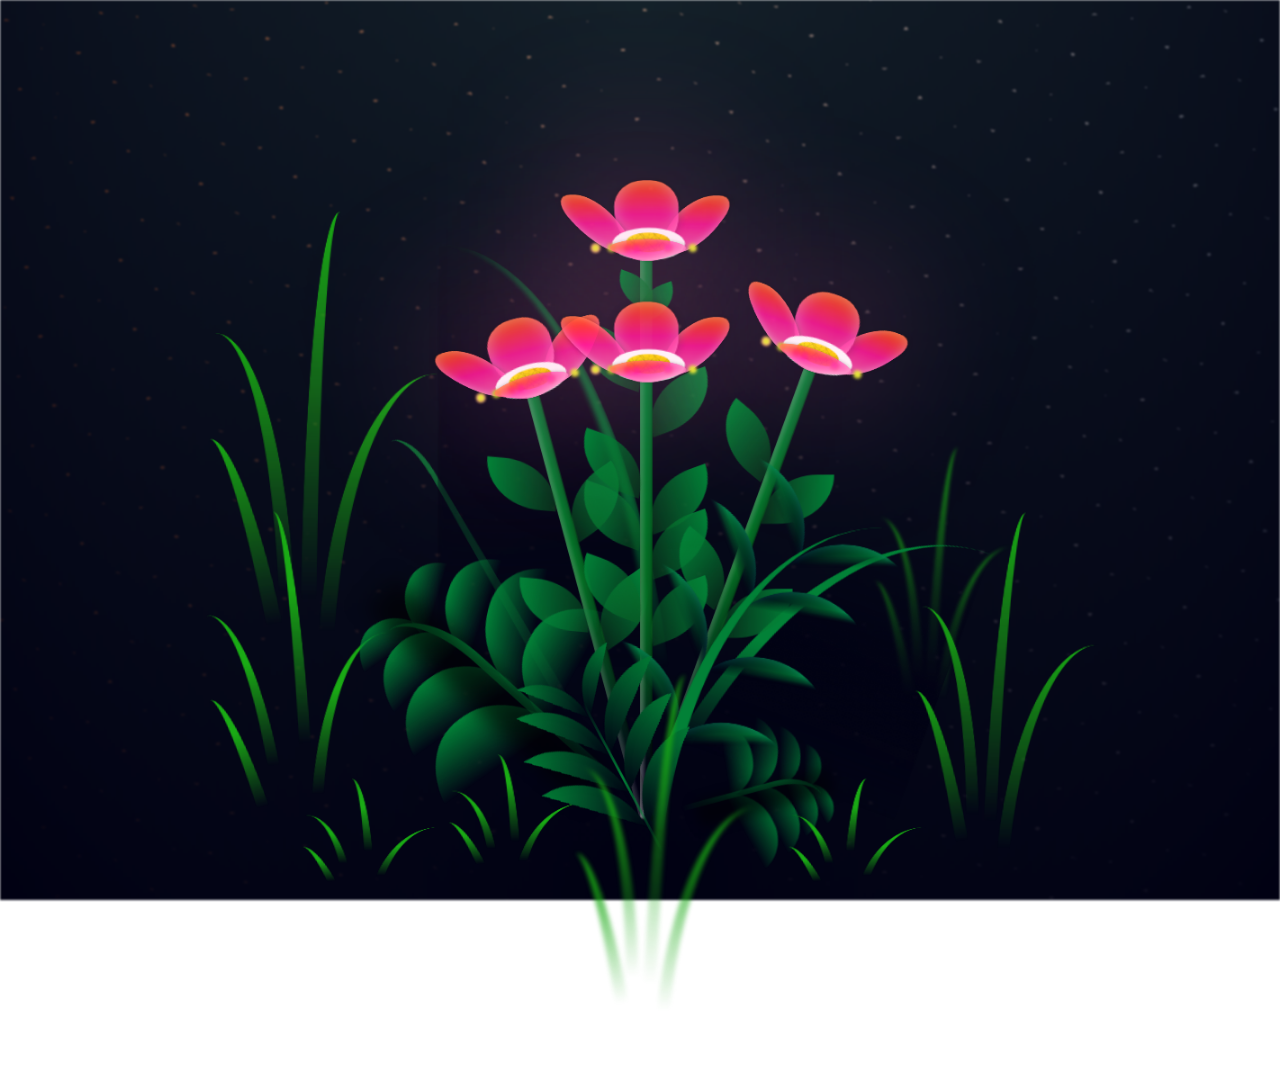
<file: index.html>
<!DOCTYPE html>
<html lang="en">
  <head>
    <meta charset="UTF-8" />
    <title>❤️ Web dành cho Phương Anh </title>
    <link rel="stylesheet" href="./followers.css" />
    <link rel="stylesheet" href="./car.css" />
  </head>
  <body>
    <!-- partial:index.partial.html -->
    <body class="container">
      <!-- -----------------hoa------------------------- -->
      <div class="night"></div>
      <div class="flowers">
        <div class="flower flower--1">
          <div class="flower__leafs flower__leafs--1">
            <div class="flower__leaf flower__leaf--1"></div>
            <div class="flower__leaf flower__leaf--2"></div>
            <div class="flower__leaf flower__leaf--3"></div>
            <div class="flower__leaf flower__leaf--4"></div>
            <div class="flower__white-circle"></div>

            <div class="flower__light flower__light--1"></div>
            <div class="flower__light flower__light--2"></div>
            <div class="flower__light flower__light--3"></div>
            <div class="flower__light flower__light--4"></div>
            <div class="flower__light flower__light--5"></div>
            <div class="flower__light flower__light--6"></div>
            <div class="flower__light flower__light--7"></div>
            <div class="flower__light flower__light--8"></div>
          </div>
          <div class="flower__line">
            <div class="flower__line__leaf flower__line__leaf--1"></div>
            <div class="flower__line__leaf flower__line__leaf--2"></div>
            <div class="flower__line__leaf flower__line__leaf--3"></div>
            <div class="flower__line__leaf flower__line__leaf--4"></div>
            <div class="flower__line__leaf flower__line__leaf--5"></div>
            <div class="flower__line__leaf flower__line__leaf--6"></div>
          </div>
        </div>

        <div class="flower flower--2">
          <div class="flower__leafs flower__leafs--2">
            <div class="flower__leaf flower__leaf--1"></div>
            <div class="flower__leaf flower__leaf--2"></div>
            <div class="flower__leaf flower__leaf--3"></div>
            <div class="flower__leaf flower__leaf--4"></div>
            <div class="flower__white-circle"></div>

            <div class="flower__light flower__light--1"></div>
            <div class="flower__light flower__light--2"></div>
            <div class="flower__light flower__light--3"></div>
            <div class="flower__light flower__light--4"></div>
            <div class="flower__light flower__light--5"></div>
            <div class="flower__light flower__light--6"></div>
            <div class="flower__light flower__light--7"></div>
            <div class="flower__light flower__light--8"></div>
          </div>
          <div class="flower__line">
            <div class="flower__line__leaf flower__line__leaf--1"></div>
            <div class="flower__line__leaf flower__line__leaf--2"></div>
            <div class="flower__line__leaf flower__line__leaf--3"></div>
            <div class="flower__line__leaf flower__line__leaf--4"></div>
          </div>
        </div>

        <div class="flower flower--3">
          <div class="flower__leafs flower__leafs--3">
            <div class="flower__leaf flower__leaf--1"></div>
            <div class="flower__leaf flower__leaf--2"></div>
            <div class="flower__leaf flower__leaf--3"></div>
            <div class="flower__leaf flower__leaf--4"></div>
            <div class="flower__white-circle"></div>

            <div class="flower__light flower__light--1"></div>
            <div class="flower__light flower__light--2"></div>
            <div class="flower__light flower__light--3"></div>
            <div class="flower__light flower__light--4"></div>
            <div class="flower__light flower__light--5"></div>
            <div class="flower__light flower__light--6"></div>
            <div class="flower__light flower__light--7"></div>
            <div class="flower__light flower__light--8"></div>
          </div>
          <div class="flower__line">
            <div class="flower__line__leaf flower__line__leaf--1"></div>
            <div class="flower__line__leaf flower__line__leaf--2"></div>
            <div class="flower__line__leaf flower__line__leaf--3"></div>
            <div class="flower__line__leaf flower__line__leaf--4"></div>
          </div>
        </div>
        <div class="flower flower--4">
          <div class="flower__leafs flower__leafs--3">
            <div class="flower__leaf flower__leaf--1"></div>
            <div class="flower__leaf flower__leaf--2"></div>
            <div class="flower__leaf flower__leaf--3"></div>
            <div class="flower__leaf flower__leaf--4"></div>
            <div class="flower__white-circle"></div>

            <div class="flower__light flower__light--1"></div>
            <div class="flower__light flower__light--2"></div>
            <div class="flower__light flower__light--3"></div>
            <div class="flower__light flower__light--4"></div>
            <div class="flower__light flower__light--5"></div>
            <div class="flower__light flower__light--6"></div>
            <div class="flower__light flower__light--7"></div>
            <div class="flower__light flower__light--8"></div>
          </div>
          <div class="flower__line">
            <div class="flower__line__leaf flower__line__leaf--1"></div>
            <div class="flower__line__leaf flower__line__leaf--2"></div>
            <div class="flower__line__leaf flower__line__leaf--3"></div>
            <div class="flower__line__leaf flower__line__leaf--4"></div>
          </div>
        </div>

        <div class="grow-ans" style="--d: 1.2s">
          <div class="flower__g-long">
            <div class="flower__g-long__top"></div>
            <div class="flower__g-long__bottom"></div>
          </div>
        </div>

        <div class="growing-grass">
          <div class="flower__grass flower__grass--1">
            <div class="flower__grass--top"></div>
            <div class="flower__grass--bottom"></div>
            <div class="flower__grass__leaf flower__grass__leaf--1"></div>
            <div class="flower__grass__leaf flower__grass__leaf--2"></div>
            <div class="flower__grass__leaf flower__grass__leaf--3"></div>
            <div class="flower__grass__leaf flower__grass__leaf--4"></div>
            <div class="flower__grass__leaf flower__grass__leaf--5"></div>
            <div class="flower__grass__leaf flower__grass__leaf--6"></div>
            <div class="flower__grass__leaf flower__grass__leaf--7"></div>
            <div class="flower__grass__leaf flower__grass__leaf--8"></div>
            <div class="flower__grass__overlay"></div>
          </div>
        </div>

        <div class="growing-grass">
          <div class="flower__grass flower__grass--2">
            <div class="flower__grass--top"></div>
            <div class="flower__grass--bottom"></div>
            <div class="flower__grass__leaf flower__grass__leaf--1"></div>
            <div class="flower__grass__leaf flower__grass__leaf--2"></div>
            <div class="flower__grass__leaf flower__grass__leaf--3"></div>
            <div class="flower__grass__leaf flower__grass__leaf--4"></div>
            <div class="flower__grass__leaf flower__grass__leaf--5"></div>
            <div class="flower__grass__leaf flower__grass__leaf--6"></div>
            <div class="flower__grass__leaf flower__grass__leaf--7"></div>
            <div class="flower__grass__leaf flower__grass__leaf--8"></div>
            <div class="flower__grass__overlay"></div>
          </div>
        </div>

        <div class="grow-ans" style="--d: 2.4s">
          <div class="flower__g-right flower__g-right--1">
            <div class="leaf"></div>
          </div>
        </div>

        <div class="grow-ans" style="--d: 2.8s">
          <div class="flower__g-right flower__g-right--2">
            <div class="leaf"></div>
          </div>
        </div>

        <div class="grow-ans" style="--d: 2.8s">
          <div class="flower__g-front">
            <div
              class="flower__g-front__leaf-wrapper flower__g-front__leaf-wrapper--1"
            >
              <div class="flower__g-front__leaf"></div>
            </div>
            <div
              class="flower__g-front__leaf-wrapper flower__g-front__leaf-wrapper--2"
            >
              <div class="flower__g-front__leaf"></div>
            </div>
            <div
              class="flower__g-front__leaf-wrapper flower__g-front__leaf-wrapper--3"
            >
              <div class="flower__g-front__leaf"></div>
            </div>
            <div
              class="flower__g-front__leaf-wrapper flower__g-front__leaf-wrapper--4"
            >
              <div class="flower__g-front__leaf"></div>
            </div>
            <div
              class="flower__g-front__leaf-wrapper flower__g-front__leaf-wrapper--5"
            >
              <div class="flower__g-front__leaf"></div>
            </div>
            <div
              class="flower__g-front__leaf-wrapper flower__g-front__leaf-wrapper--6"
            >
              <div class="flower__g-front__leaf"></div>
            </div>
            <div
              class="flower__g-front__leaf-wrapper flower__g-front__leaf-wrapper--7"
            >
              <div class="flower__g-front__leaf"></div>
            </div>
            <div
              class="flower__g-front__leaf-wrapper flower__g-front__leaf-wrapper--8"
            >
              <div class="flower__g-front__leaf"></div>
            </div>
            <div class="flower__g-front__line"></div>
          </div>
        </div>

        <div class="grow-ans" style="--d: 3.2s">
          <div class="flower__g-fr">
            <div class="leaf"></div>
            <div class="flower__g-fr__leaf flower__g-fr__leaf--1"></div>
            <div class="flower__g-fr__leaf flower__g-fr__leaf--2"></div>
            <div class="flower__g-fr__leaf flower__g-fr__leaf--3"></div>
            <div class="flower__g-fr__leaf flower__g-fr__leaf--4"></div>
            <div class="flower__g-fr__leaf flower__g-fr__leaf--5"></div>
            <div class="flower__g-fr__leaf flower__g-fr__leaf--6"></div>
            <div class="flower__g-fr__leaf flower__g-fr__leaf--7"></div>
            <div class="flower__g-fr__leaf flower__g-fr__leaf--8"></div>
          </div>
        </div>

        <div class="long-g long-g--0">
          <div class="grow-ans" style="--d: 3s">
            <div class="leaf leaf--0"></div>
          </div>
          <div class="grow-ans" style="--d: 2.2s">
            <div class="leaf leaf--1"></div>
          </div>
          <div class="grow-ans" style="--d: 3.4s">
            <div class="leaf leaf--2"></div>
          </div>
          <div class="grow-ans" style="--d: 3.6s">
            <div class="leaf leaf--3"></div>
          </div>
        </div>

        <div class="long-g long-g--1">
          <div class="grow-ans" style="--d: 3.6s">
            <div class="leaf leaf--0"></div>
          </div>
          <div class="grow-ans" style="--d: 3.8s">
            <div class="leaf leaf--1"></div>
          </div>
          <div class="grow-ans" style="--d: 4s">
            <div class="leaf leaf--2"></div>
          </div>
          <div class="grow-ans" style="--d: 4.2s">
            <div class="leaf leaf--3"></div>
          </div>
        </div>

        <div class="long-g long-g--2">
          <div class="grow-ans" style="--d: 4s">
            <div class="leaf leaf--0"></div>
          </div>
          <div class="grow-ans" style="--d: 4.2s">
            <div class="leaf leaf--1"></div>
          </div>
          <div class="grow-ans" style="--d: 4.4s">
            <div class="leaf leaf--2"></div>
          </div>
          <div class="grow-ans" style="--d: 4.6s">
            <div class="leaf leaf--3"></div>
          </div>
        </div>

        <div class="long-g long-g--3">
          <div class="grow-ans" style="--d: 4s">
            <div class="leaf leaf--0"></div>
          </div>
          <div class="grow-ans" style="--d: 4.2s">
            <div class="leaf leaf--1"></div>
          </div>
          <div class="grow-ans" style="--d: 3s">
            <div class="leaf leaf--2"></div>
          </div>
          <div class="grow-ans" style="--d: 3.6s">
            <div class="leaf leaf--3"></div>
          </div>
        </div>

        <div class="long-g long-g--4">
          <div class="grow-ans" style="--d: 4s">
            <div class="leaf leaf--0"></div>
          </div>
          <div class="grow-ans" style="--d: 4.2s">
            <div class="leaf leaf--1"></div>
          </div>
          <div class="grow-ans" style="--d: 3s">
            <div class="leaf leaf--2"></div>
          </div>
          <div class="grow-ans" style="--d: 3.6s">
            <div class="leaf leaf--3"></div>
          </div>
        </div>

        <div class="long-g long-g--5">
          <div class="grow-ans" style="--d: 4s">
            <div class="leaf leaf--0"></div>
          </div>
          <div class="grow-ans" style="--d: 4.2s">
            <div class="leaf leaf--1"></div>
          </div>
          <div class="grow-ans" style="--d: 3s">
            <div class="leaf leaf--2"></div>
          </div>
          <div class="grow-ans" style="--d: 3.6s">
            <div class="leaf leaf--3"></div>
          </div>
        </div>

        <div class="long-g long-g--6">
          <div class="grow-ans" style="--d: 4.2s">
            <div class="leaf leaf--0"></div>
          </div>
          <div class="grow-ans" style="--d: 4.4s">
            <div class="leaf leaf--1"></div>
          </div>
          <div class="grow-ans" style="--d: 4.6s">
            <div class="leaf leaf--2"></div>
          </div>
          <div class="grow-ans" style="--d: 4.8s">
            <div class="leaf leaf--3"></div>
          </div>
        </div>

        <div class="long-g long-g--7">
          <div class="grow-ans" style="--d: 3s">
            <div class="leaf leaf--0"></div>
          </div>
          <div class="grow-ans" style="--d: 3.2s">
            <div class="leaf leaf--1"></div>
          </div>
          <div class="grow-ans" style="--d: 3.5s">
            <div class="leaf leaf--2"></div>
          </div>
          <div class="grow-ans" style="--d: 3.6s">
            <div class="leaf leaf--3"></div>
          </div>
        </div>
      </div>
      <div class="bubbles">
        <div class="bubble">
          <svg class="heart" viewBox="0 0 32 32">
            <title>heart22</title>
            <path
              d="M23.6 2c-3.363 0-6.258 2.736-7.599 5.594-1.342-2.858-4.237-5.594-7.601-5.594-4.637 0-8.4 3.764-8.4 8.401 0 9.433 9.516 11.906 16.001 21.232 6.13-9.268 15.999-12.1 15.999-21.232 0-4.637-3.763-8.401-8.4-8.401z"
            ></path>
          </svg>
        </div>
        <div class="bubble">
          <svg class="heart" viewBox="0 0 32 32">
            <title>heart22</title>
            <path
              d="M23.6 2c-3.363 0-6.258 2.736-7.599 5.594-1.342-2.858-4.237-5.594-7.601-5.594-4.637 0-8.4 3.764-8.4 8.401 0 9.433 9.516 11.906 16.001 21.232 6.13-9.268 15.999-12.1 15.999-21.232 0-4.637-3.763-8.401-8.4-8.401z"
            ></path>
          </svg>
        </div>
        <div class="bubble">
          <svg class="heart" viewBox="0 0 32 32">
            <title>heart22</title>
            <path
              d="M23.6 2c-3.363 0-6.258 2.736-7.599 5.594-1.342-2.858-4.237-5.594-7.601-5.594-4.637 0-8.4 3.764-8.4 8.401 0 9.433 9.516 11.906 16.001 21.232 6.13-9.268 15.999-12.1 15.999-21.232 0-4.637-3.763-8.401-8.4-8.401z"
            ></path>
          </svg>
        </div>
        <div class="bubble">
          <svg class="heart" viewBox="0 0 32 32">
            <title>heart22</title>
            <path
              d="M23.6 2c-3.363 0-6.258 2.736-7.599 5.594-1.342-2.858-4.237-5.594-7.601-5.594-4.637 0-8.4 3.764-8.4 8.401 0 9.433 9.516 11.906 16.001 21.232 6.13-9.268 15.999-12.1 15.999-21.232 0-4.637-3.763-8.401-8.4-8.401z"
            ></path>
          </svg>
        </div>
        <div class="bubble">
          <svg class="heart" viewBox="0 0 32 32">
            <title>heart22</title>
            <path
              d="M23.6 2c-3.363 0-6.258 2.736-7.599 5.594-1.342-2.858-4.237-5.594-7.601-5.594-4.637 0-8.4 3.764-8.4 8.401 0 9.433 9.516 11.906 16.001 21.232 6.13-9.268 15.999-12.1 15.999-21.232 0-4.637-3.763-8.401-8.4-8.401z"
            ></path>
          </svg>
        </div>
        <div class="bubble">
          <svg class="heart" viewBox="0 0 32 32">
            <title>heart22</title>
            <path
              d="M23.6 2c-3.363 0-6.258 2.736-7.599 5.594-1.342-2.858-4.237-5.594-7.601-5.594-4.637 0-8.4 3.764-8.4 8.401 0 9.433 9.516 11.906 16.001 21.232 6.13-9.268 15.999-12.1 15.999-21.232 0-4.637-3.763-8.401-8.4-8.401z"
            ></path>
          </svg>
        </div>
        <div class="bubble">
          <svg class="heart" viewBox="0 0 32 32">
            <title>heart22</title>
            <path
              d="M23.6 2c-3.363 0-6.258 2.736-7.599 5.594-1.342-2.858-4.237-5.594-7.601-5.594-4.637 0-8.4 3.764-8.4 8.401 0 9.433 9.516 11.906 16.001 21.232 6.13-9.268 15.999-12.1 15.999-21.232 0-4.637-3.763-8.401-8.4-8.401z"
            ></path>
          </svg>
        </div>
        <div class="bubble">
          <svg class="heart" viewBox="0 0 32 32">
            <title>heart22</title>
            <path
              d="M23.6 2c-3.363 0-6.258 2.736-7.599 5.594-1.342-2.858-4.237-5.594-7.601-5.594-4.637 0-8.4 3.764-8.4 8.401 0 9.433 9.516 11.906 16.001 21.232 6.13-9.268 15.999-12.1 15.999-21.232 0-4.637-3.763-8.401-8.4-8.401z"
            ></path>
          </svg>
        </div>
        <div class="bubble">
          <svg class="heart" viewBox="0 0 32 32">
            <title>heart22</title>
            <path
              d="M23.6 2c-3.363 0-6.258 2.736-7.599 5.594-1.342-2.858-4.237-5.594-7.601-5.594-4.637 0-8.4 3.764-8.4 8.401 0 9.433 9.516 11.906 16.001 21.232 6.13-9.268 15.999-12.1 15.999-21.232 0-4.637-3.763-8.401-8.4-8.401z"
            ></path>
          </svg>
        </div>
        <div class="bubble">
          <svg class="heart" viewBox="0 0 32 32">
            <title>heart22</title>
            <path
              d="M23.6 2c-3.363 0-6.258 2.736-7.599 5.594-1.342-2.858-4.237-5.594-7.601-5.594-4.637 0-8.4 3.764-8.4 8.401 0 9.433 9.516 11.906 16.001 21.232 6.13-9.268 15.999-12.1 15.999-21.232 0-4.637-3.763-8.401-8.4-8.401z"
            ></path>
          </svg>
        </div>
        <div class="bubble">
          <svg class="heart" viewBox="0 0 32 32">
            <title>heart22</title>
            <path
              d="M23.6 2c-3.363 0-6.258 2.736-7.599 5.594-1.342-2.858-4.237-5.594-7.601-5.594-4.637 0-8.4 3.764-8.4 8.401 0 9.433 9.516 11.906 16.001 21.232 6.13-9.268 15.999-12.1 15.999-21.232 0-4.637-3.763-8.401-8.4-8.401z"
            ></path>
          </svg>
        </div>
        <div class="bubble">
          <svg class="heart" viewBox="0 0 32 32">
            <title>heart22</title>
            <path
              d="M23.6 2c-3.363 0-6.258 2.736-7.599 5.594-1.342-2.858-4.237-5.594-7.601-5.594-4.637 0-8.4 3.764-8.4 8.401 0 9.433 9.516 11.906 16.001 21.232 6.13-9.268 15.999-12.1 15.999-21.232 0-4.637-3.763-8.401-8.4-8.401z"
            ></path>
          </svg>
        </div>
        <div class="bubble">
          <svg class="heart" viewBox="0 0 32 32">
            <title>heart22</title>
            <path
              d="M23.6 2c-3.363 0-6.258 2.736-7.599 5.594-1.342-2.858-4.237-5.594-7.601-5.594-4.637 0-8.4 3.764-8.4 8.401 0 9.433 9.516 11.906 16.001 21.232 6.13-9.268 15.999-12.1 15.999-21.232 0-4.637-3.763-8.401-8.4-8.401z"
            ></path>
          </svg>
        </div>
        <div class="bubble">
          <svg class="heart" viewBox="0 0 32 32">
            <title>heart22</title>
            <path
              d="M23.6 2c-3.363 0-6.258 2.736-7.599 5.594-1.342-2.858-4.237-5.594-7.601-5.594-4.637 0-8.4 3.764-8.4 8.401 0 9.433 9.516 11.906 16.001 21.232 6.13-9.268 15.999-12.1 15.999-21.232 0-4.637-3.763-8.401-8.4-8.401z"
            ></path>
          </svg>
        </div>
        <div class="bubble">
          <svg class="heart" viewBox="0 0 32 32">
            <title>heart22</title>
            <path
              d="M23.6 2c-3.363 0-6.258 2.736-7.599 5.594-1.342-2.858-4.237-5.594-7.601-5.594-4.637 0-8.4 3.764-8.4 8.401 0 9.433 9.516 11.906 16.001 21.232 6.13-9.268 15.999-12.1 15.999-21.232 0-4.637-3.763-8.401-8.4-8.401z"
            ></path>
          </svg>
        </div>
        <div class="bubble">
          <svg class="heart" viewBox="0 0 32 32">
            <title>heart22</title>
            <path
              d="M23.6 2c-3.363 0-6.258 2.736-7.599 5.594-1.342-2.858-4.237-5.594-7.601-5.594-4.637 0-8.4 3.764-8.4 8.401 0 9.433 9.516 11.906 16.001 21.232 6.13-9.268 15.999-12.1 15.999-21.232 0-4.637-3.763-8.401-8.4-8.401z"
            ></path>
          </svg>
        </div>
        <div class="bubble">
          <svg class="heart" viewBox="0 0 32 32">
            <title>heart22</title>
            <path
              d="M23.6 2c-3.363 0-6.258 2.736-7.599 5.594-1.342-2.858-4.237-5.594-7.601-5.594-4.637 0-8.4 3.764-8.4 8.401 0 9.433 9.516 11.906 16.001 21.232 6.13-9.268 15.999-12.1 15.999-21.232 0-4.637-3.763-8.401-8.4-8.401z"
            ></path>
          </svg>
        </div>
        <div class="bubble">
          <svg class="heart" viewBox="0 0 32 32">
            <title>heart22</title>
            <path
              d="M23.6 2c-3.363 0-6.258 2.736-7.599 5.594-1.342-2.858-4.237-5.594-7.601-5.594-4.637 0-8.4 3.764-8.4 8.401 0 9.433 9.516 11.906 16.001 21.232 6.13-9.268 15.999-12.1 15.999-21.232 0-4.637-3.763-8.401-8.4-8.401z"
            ></path>
          </svg>
        </div>
        <div class="bubble">
          <svg class="heart" viewBox="0 0 32 32">
            <title>heart22</title>
            <path
              d="M23.6 2c-3.363 0-6.258 2.736-7.599 5.594-1.342-2.858-4.237-5.594-7.601-5.594-4.637 0-8.4 3.764-8.4 8.401 0 9.433 9.516 11.906 16.001 21.232 6.13-9.268 15.999-12.1 15.999-21.232 0-4.637-3.763-8.401-8.4-8.401z"
            ></path>
          </svg>
        </div>
        <div class="bubble">
          <svg class="heart" viewBox="0 0 32 32">
            <title>heart22</title>
            <path
              d="M23.6 2c-3.363 0-6.258 2.736-7.599 5.594-1.342-2.858-4.237-5.594-7.601-5.594-4.637 0-8.4 3.764-8.4 8.401 0 9.433 9.516 11.906 16.001 21.232 6.13-9.268 15.999-12.1 15.999-21.232 0-4.637-3.763-8.401-8.4-8.401z"
            ></path>
          </svg>
        </div>
      </div>
      <!-- --------------------- xe ---------------------------  -->
      <div id="car" class="wrapper hidden">
        <div class="loading">
          <div class="boxHeartImg">
            <div class="heartItem item1">
              <img src="./image/heart.png" alt="" />
            </div>
            <div class="heartItem item2">
              <img src="./image/heart.png" alt="" />
            </div>
            <div class="heartItem item3">
              <img src="./image/heart.png" alt="" />
            </div>
          </div>
          <div class="heartBox">
            <div class="heart"></div>
          </div>
          <div class="progress-bar">
            <div class="progress"></div>
            <div class="percent">100%</div>
          </div>
          <h2 class="textBox">
            <span class="textLoad">loading love</span>
            <span class="cricle1">.</span>
            <span class="cricle2">.</span>
            <span class="cricle3">.</span>
          </h2>
          <div class="buttonCLick">
            <img src="./image/cursor.png" alt="" />
            <div class="button">
              <p class="textBtn"></p>
            </div>
          </div>
        </div>
      </div>
    </body>
    <!-- js -->
    <script src="./app.js" defer></script>
  </body>
</html>
</file>
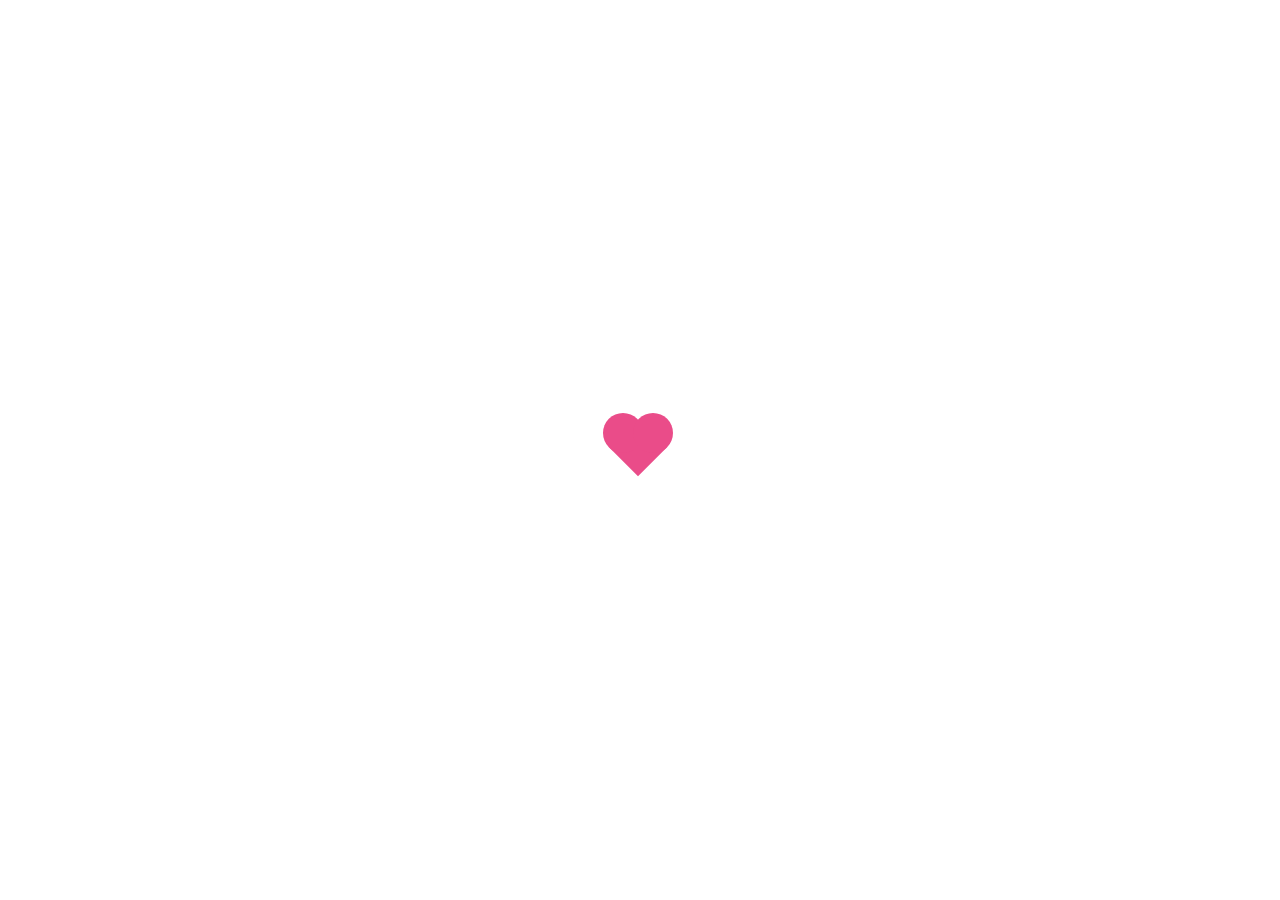
<file: love/love.html>
<!DOCTYPE html>
<html lang="en">
  <head>
    <meta charset="UTF-8" />
    <meta name="viewport" content="width=device-width, initial-scale=1.0" />
    <link rel="stylesheet" href="love.css" />
    <title>❤️ Web dành cho Phương Anh </title>
    <link
      rel="stylesheet"
      href="https://cdnjs.cloudflare.com/ajax/libs/font-awesome/6.4.2/css/all.min.css"
      integrity="sha512-z3gLpd7yknf1YoNbCzqRKc4qyor8gaKU1qmn+CShxbuBusANI9QpRohGBreCFkKxLhei6S9CQXFEbbKuqLg0DA=="
      crossorigin="anonymous"
      referrerpolicy="no-referrer"
    />
  </head>
  <body>
    <div class="wrapper">
      <!-- <img src="../thư love.png" alt=""> -->
      <div class="formInput">
        <div class="boxHands">
          <div class="handsCat">
            <img src="../image/handsCat.png" alt="" />
          </div>
          <h1>Welcome to my heart ❤️</h1>
        </div>
        <div class="boxSlider">
          <div class="listSlider">
            <div class="slider">
              <img src="../image/ny.jpeg" alt="" />
            </div>
            <!-- <div class="slider">
              <img src="../image/love2.png" alt="" />
            </div> -->
          </div>
          <div class="left">
            <i class="fa-solid fa-chevron-left"></i>
          </div>
          <div class="right">
            <i class="fa-solid fa-chevron-right"></i>
          </div>
        </div>
        <div class="boxHandsInput">
          <div class="handsCatImgInput">
            <img src="../image/handsCat.png" alt="" />
          </div>
          <input
            type="text"
            id="inputField"
            readonly
          />
        </div>
        <div class="buttonLove">
          <div class="cricleBtn"></div>
          <div class="button"></div>
        </div>
      </div>
      <div class="boxLine">
        <div class="boxCar">
          <img src="../image/car.gif" alt="" />
        </div>
        <div class="boxHeart">
          <div class="heart1"></div>
          <div class="heart2"></div>
          <div class="heart3"></div>
          <div class="heart4"></div>
          <div class="heart5"></div>
          <div class="heart6"></div>
        </div>
        <div class="ground-line">
          <div>
            <span class="line1"></span>
            <span class="line2"></span>
            <span class="line3"></span>
            <span class="line4"></span>
            <span class="line5"></span>
            <span class="line1"></span>
            <span class="line2"></span>
            <span class="line3"></span>
            <span class="line4"></span>
            <span class="line5"></span>
          </div>
        </div>
      </div>
    </div>
    <div class="loadingLove">
      <div class="rhombus">
        <div class="circle1"></div>
        <div class="circle2"></div>
      </div>
    </div>

    <div class="wrapperLetterForm">
      <div class="boxLetter">
        <i class="fa-solid fa-xmark"></i>
        <div class="formLetter">
          <div class="heartLetter">
            <div class="heartLetterItem"></div>
          </div>
          <div class="heartLetter">
            <div class="heartLetterItem"></div>
          </div>

          <div class="wrapperLetter">
            <div class="giftbox">
              <div class="img">
                <img src="../image/giftbox.png" alt="" />
              </div>
            </div>
            <div class="textLetter">
              <h2></h2>
              <p class="contentLetter"></p>
              <div class="heartAnimation">
                <img src="../image/heartAnimation.gif" alt="" />
              </div>
            </div>
            <div class="mewmew1">
              <img src="../image/mewmew.gif" alt="" />
            </div>
            <div class="mewmew2">
              <img src="../image/mewmew.gif" alt="" />
            </div>
          </div>
        </div>
        <div class="before"></div>
      </div>
    </div>
  </body>
  <script
    type="text/javascript"
    src="https://code.jquery.com/jquery-3.6.3.min.js"
  ></script>
  <script>
    $(window).on("load", function (event) {
      $("body").removeClass("preloading");
      $(".loadingLove").delay(1000).fadeOut("fast");

      function getHeart(e) {
        let ele = document.createElement("div");
        ele.className = "element";
        document.querySelector("body").prepend(ele);
        ele.style.left = e.clientX + "px";
        ele.style.top = e.clientY - 10 + "px";
        setTimeout(() => {
          let text = document.querySelectorAll(".element")[0],
            directionX = Math.random() < 0.5 ? -1 : 1,
            directionY = Math.random() < 0.5 ? -1 : 1;

          text.style.left =
            parseInt(text.style.left) -
            directionX * (Math.random() * 100) +
            "px";
          text.style.top =
            parseInt(text.style.top) -
            directionY * (Math.random() * 100) +
            "px";
          text.style.opacity = 0;
          text.style.transform = "scale(0.4)";
          text.innerHTML = "💗";
          text.style.zIndex = "100";

          setTimeout(() => {
            ele.remove();
          }, 1000);
        }, 10);
      }
      document.onmousemove = function (e) {
        getHeart(e);
      };
      document.onclick = function (e) {
        let ele = document.createElement("div");
        ele.className = "heartRain";
        document.querySelector("body").prepend(ele);
        ele.style.left = e.clientX - 10 + "px";
        ele.style.top = e.clientY - 10 + "px";
        ele.innerHTML = "💗";
        setTimeout(() => {
          ele.style.top = "calc(85% - 25px)";
        }, 100);
        setTimeout(() => {
          ele.style.opacity = 0;
        }, 3000);
        setTimeout(() => {
          ele.remove();
        }, 4000);
      };
      document.onmousedown = (e) => {
        getHeart(e);
      };

      const inputField = document.getElementById("inputField");
      const textToType = "Gửi Trần Nguyễn Phương Anh";
      const typingSpeed = 100; // milliseconds per character

      let charIndex = 0;
      function typeText() {
        if (charIndex < textToType.length) {
          inputField.value += textToType.charAt(charIndex);
          charIndex++;
          setTimeout(typeText, typingSpeed);
        }
        if (inputField.value.length == textToType.length) {
          setTimeout(() => {
            document.querySelector(".buttonLove").style.transform =
              "translateY(0%)";
            document.querySelector(".cricleBtn").style.transform = "scale(0.1)";
          }, 1000);
          setTimeout(() => {
            document.querySelector(".cricleBtn").style.transform = "scale(1)";
            document.querySelector(".cricleBtn").innerHTML = "💗";
          }, 2000);
          setTimeout(() => {
            document.querySelector(".buttonLove").style.width = "120px";
            document.querySelector(".button").style.transform =
              "translateX(25px)";
          }, 2500);
          setTimeout(() => {
            document.querySelector(".button").style.width = "calc(100% - 25px)";
            document.querySelector(".button").style.height = "10px";
          }, 3000);
          setTimeout(() => {
            document.querySelector(".button").style.height = "30px";
          }, 3500);
          setTimeout(() => {
            document.querySelector(".button").innerHTML = "Nhận thư";
          }, 4000);
        }
      }

      setTimeout(() => {
        typeText();
      }, 11500);
    });

    // .textLetter text h2
    let indexText = 0;
    let textLetter = document.querySelector(".textLetter h2");
    const textLetterH2 = "Gửi em!";
    let timoutTextLetter;

    function textCharLetter() {
      if (indexText < textLetterH2.length) {
        textLetter.textContent += textLetterH2[indexText];
        indexText++;
        setTimeout(indexText, 100);
      } else {
        clearInterval(timoutTextLetter);
        setTimeout(() => {
          funcTimeoutLetterContent();
        }, 500);
      }
    }
    function funcTimeoutLetter() {
      indexText = 0; // Reset indexText
      textLetter.textContent = ""; // Xóa nội dung hiện tại của textLetter
      clearInterval(timoutTextLetter);
      timoutTextLetter = setInterval(() => {
        textCharLetter();
      }, 200);
    }

    // chữ của thư bạn muốn gửi
    let indexTextContent = 0;
    let textLetterContent = document.querySelector(".contentLetter");
    const textLetterP =
      "Anh muốn em ở trong quá khứ, hiện tại và cả tương lai của anh. Anh sẽ đợi em cho đến khi cánh hoa cuối cùng này tàn phai. Em hãy là lí do để anh đến Hà Nội nha.Gửi Phương Anh";
    let timoutTextLetterContent;
    function textCharLetterContent() {
      if (indexTextContent < textLetterP.length) {
        textLetterContent.textContent += textLetterP[indexTextContent];
        indexTextContent++;
        setTimeout(indexTextContent, 100);
      } else {
        clearInterval(timoutTextLetterContent);
      }
    }
    function funcTimeoutLetterContent() {
      indexTextContent = 0; // Reset indexTextContent
      textLetterContent.textContent = ""; // Xóa nội dung hiện tại của textLetter
      clearInterval(timoutTextLetterContent);
      timoutTextLetterContent = setInterval(() => {
        textCharLetterContent();
      }, 100);
    }
    //end
    document
      .querySelector(".boxSlider .right")
      .addEventListener("click", function () {
        var slider = document.querySelectorAll(".slider");
        document.querySelector(".listSlider").appendChild(slider[0]);
      });
    document
      .querySelector(".boxSlider .left")
      .addEventListener("click", function () {
        var slider = document.querySelectorAll(".slider");
        document
          .querySelector(".listSlider")
          .prepend(slider[slider.length - 1]);
      });

    document
      .querySelector(".buttonLove")
      .addEventListener("click", function () {
        let timeout = setInterval(() => {
          var letters = document.createElement("div");
          letters.className = "letters";
          letters.innerHTML = '<img src="../image/letters.png" alt="">';
          document.querySelector("body").prepend(letters);
          let left = Math.floor(Math.random() * 100);
          let rotate = Math.floor(Math.random() * 360);
          letters.style.left = left + "%";
          letters.style.top = "-10%";
          letters.style.transform = `rotate(${rotate}deg)`;
          setTimeout(() => {
            letters.style.top = "100%";
          }, 1000);
          setTimeout(() => {
            letters.remove();
          }, 11000);
          document.querySelectorAll(".letters").forEach((item) => {
            item.addEventListener("click", function () {
              clearInterval(timeout);
              $(".wrapperLetterForm").fadeIn();
              funcTimeoutLetter();
            });
          });
        }, 500);
      });

    document.querySelector(".fa-xmark").addEventListener("click", function () {
      indexTextContent = 0; // Reset indexTextContent
      textLetterContent.textContent = ""; // Xóa nội dung hiện tại của textLetter
      clearInterval(timoutTextLetterContent);
      $(".wrapperLetterForm").fadeOut();
    });
  </script>
</html>
</file>
<file: followers.css>
*,
*::after,
*::before {
  padding: 0;
  margin: 0;
  box-sizing: border-box;
}

:root {
  --dark-color: #010113;
}

body {
  display: flex;
  align-items: flex-end;
  justify-content: center;
  min-height: 100vh;
  overflow: hidden;
  perspective: 1000px;
}

.night {
  position: fixed;
  left: 50%;
  top: 0;
  transform: translateX(-50%);
  width: 100%;
  height: 100%;
  filter: blur(0.1vmin);
  background-image: radial-gradient(
      ellipse at top,
      transparent 0%,
      var(--dark-color)
    ),
    radial-gradient(
      ellipse at bottom,
      var(--dark-color),
      rgba(145, 233, 255, 0.2)
    ),
    repeating-linear-gradient(
      220deg,
      rgb(0, 0, 0) 0px,
      rgb(0, 0, 0) 19px,
      transparent 19px,
      transparent 22px
    ),
    repeating-linear-gradient(
      189deg,
      rgb(0, 0, 0) 0px,
      rgb(0, 0, 0) 19px,
      transparent 19px,
      transparent 22px
    ),
    repeating-linear-gradient(
      148deg,
      rgb(0, 0, 0) 0px,
      rgb(0, 0, 0) 19px,
      transparent 19px,
      transparent 22px
    ),
    linear-gradient(90deg, rgb(255, 94, 0), rgb(240, 240, 240));
}

.flowers {
  position: relative;
  transform: scale(0.9);
}

.flower {
  position: absolute;
  bottom: 10vmin;
  transform-origin: bottom center;
  z-index: 10;
  --fl-speed: 0.8s;
}
.flower--1 {
  -webkit-animation: moving-flower-1 4s linear infinite;
  animation: moving-flower-1 4s linear infinite;
}
.flower--1 .flower__line {
  height: 70vmin;
  -webkit-animation-delay: 0.3s;
  animation-delay: 0.3s;
}
.flower--1 .flower__line__leaf--1 {
  -webkit-animation: blooming-leaf-right var(--fl-speed) 1.6s backwards;
  animation: blooming-leaf-right var(--fl-speed) 1.6s backwards;
}
.flower--1 .flower__line__leaf--2 {
  -webkit-animation: blooming-leaf-right var(--fl-speed) 1.4s backwards;
  animation: blooming-leaf-right var(--fl-speed) 1.4s backwards;
}
.flower--1 .flower__line__leaf--3 {
  -webkit-animation: blooming-leaf-left var(--fl-speed) 1.2s backwards;
  animation: blooming-leaf-left var(--fl-speed) 1.2s backwards;
}
.flower--1 .flower__line__leaf--4 {
  -webkit-animation: blooming-leaf-left var(--fl-speed) 1s backwards;
  animation: blooming-leaf-left var(--fl-speed) 1s backwards;
}
.flower--1 .flower__line__leaf--5 {
  -webkit-animation: blooming-leaf-right var(--fl-speed) 1.8s backwards;
  animation: blooming-leaf-right var(--fl-speed) 1.8s backwards;
}
.flower--1 .flower__line__leaf--6 {
  -webkit-animation: blooming-leaf-left var(--fl-speed) 2s backwards;
  animation: blooming-leaf-left var(--fl-speed) 2s backwards;
}
.flower--2 {
  left: 50%;
  transform: rotate(20deg);
  -webkit-animation: moving-flower-2 4s linear infinite;
  animation: moving-flower-2 4s linear infinite;
}
.flower--2 .flower__line {
  height: 60vmin;
  -webkit-animation-delay: 0.6s;
  animation-delay: 0.6s;
}
.flower--2 .flower__line__leaf--1 {
  -webkit-animation: blooming-leaf-right var(--fl-speed) 1.9s backwards;
  animation: blooming-leaf-right var(--fl-speed) 1.9s backwards;
}
.flower--2 .flower__line__leaf--2 {
  -webkit-animation: blooming-leaf-right var(--fl-speed) 1.7s backwards;
  animation: blooming-leaf-right var(--fl-speed) 1.7s backwards;
}
.flower--2 .flower__line__leaf--3 {
  -webkit-animation: blooming-leaf-left var(--fl-speed) 1.5s backwards;
  animation: blooming-leaf-left var(--fl-speed) 1.5s backwards;
}
.flower--2 .flower__line__leaf--4 {
  -webkit-animation: blooming-leaf-left var(--fl-speed) 1.3s backwards;
  animation: blooming-leaf-left var(--fl-speed) 1.3s backwards;
}
.flower--3 {
  left: 50%;
  transform: rotate(-15deg);
  -webkit-animation: moving-flower-3 4s linear infinite;
  animation: moving-flower-3 4s linear infinite;
}
.flower--3 .flower__line {
  -webkit-animation-delay: 0.9s;
  animation-delay: 0.9s;
}
.flower--3 .flower__line__leaf--1 {
  -webkit-animation: blooming-leaf-right var(--fl-speed) 2.5s backwards;
  animation: blooming-leaf-right var(--fl-speed) 2.5s backwards;
}
.flower--3 .flower__line__leaf--2 {
  -webkit-animation: blooming-leaf-right var(--fl-speed) 2.3s backwards;
  animation: blooming-leaf-right var(--fl-speed) 2.3s backwards;
}
.flower--3 .flower__line__leaf--3 {
  -webkit-animation: blooming-leaf-left var(--fl-speed) 2.1s backwards;
  animation: blooming-leaf-left var(--fl-speed) 2.1s backwards;
}
.flower--3 .flower__line__leaf--4 {
  -webkit-animation: blooming-leaf-left var(--fl-speed) 1.9s backwards;
  animation: blooming-leaf-left var(--fl-speed) 1.9s backwards;
}
.flower__leafs {
  position: relative;
  -webkit-animation: blooming-flower 2s backwards;
  animation: blooming-flower 2s backwards;
}
.flower__leafs--1 {
  -webkit-animation-delay: 1.1s;
  animation-delay: 1.1s;
}
.flower__leafs--2 {
  -webkit-animation-delay: 1.4s;
  animation-delay: 1.4s;
}
.flower__leafs--3 {
  -webkit-animation-delay: 1.7s;
  animation-delay: 1.7s;
}
.flower__leafs::after {
  content: "";
  position: absolute;
  left: 0;
  top: 0;
  transform: translate(-50%, -100%);
  width: 8vmin;
  height: 8vmin;
  background-color: #ff69b4;
  filter: blur(10vmin);
}
.flower__leaf {
  position: absolute;
  bottom: 0;
  left: 50%;
  width: 8vmin;
  height: 11vmin;
  border-radius: 51% 49% 47% 53%/44% 45% 55% 69%;
  background-color: #ff69b4; /* Màu hồng nhạt hơn */
  background-image: linear-gradient(
    to top,
    #ff69b4,
    #ff1493,
    #ff4500
  ); /* Gradient từ hồng nhạt đến cam đậm */
  transform-origin: bottom center;
  opacity: 0.9;
  box-shadow: inset 0 0 2vmin rgba(255, 255, 255, 0.5),
    0 0 1vmin rgba(0, 0, 0, 0.3); /* Thêm shadow bên ngoài để tạo chiều sâu */
  transition: background-color 0.3s ease, background-image 0.3s ease; /* Thêm hiệu ứng chuyển đổi mượt mà */
}

.flower__leaf:hover {
  background-image: linear-gradient(
    to top,
    #ff4500,
    #ff1493,
    #ff69b4
  ); /* Đổi hướng gradient khi hover */
  box-shadow: inset 0 0 2vmin rgba(255, 255, 255, 0.7),
    0 0 2vmin rgba(0, 0, 0, 0.5); /* Tăng độ sáng của shadow khi hover */
}
.flower__leaf--1 {
  transform: translate(-10%, 1%) rotateY(40deg) rotateX(-50deg);
}
.flower__leaf--2 {
  transform: translate(-50%, -4%) rotateX(40deg);
}
.flower__leaf--3 {
  transform: translate(-90%, 0%) rotateY(45deg) rotateX(50deg);
}
.flower__leaf--4 {
  width: 8vmin;
  height: 8vmin;
  transform-origin: bottom left;
  border-radius: 4vmin 10vmin 4vmin 4vmin;
  transform: translate(0%, 18%) rotateX(70deg) rotate(-43deg);
  background-image: linear-gradient(to top, #ff69b4, #ff1493, #ff4500);
  z-index: 1;
  opacity: 0.8;
}
.flower__white-circle {
  position: absolute;
  left: -3.5vmin;
  top: -3vmin;
  width: 9vmin;
  height: 4vmin;
  border-radius: 50%;
  background-color: #fff;
}
.flower__white-circle::after {
  content: "";
  position: absolute;
  left: 50%;
  top: 45%;
  transform: translate(-50%, -50%);
  width: 60%;
  height: 60%;
  border-radius: inherit;
  background-image: repeating-linear-gradient(
      135deg,
      rgba(0, 0, 0, 0.03) 0px,
      rgba(0, 0, 0, 0.03) 1px,
      transparent 1px,
      transparent 12px
    ),
    repeating-linear-gradient(
      45deg,
      rgba(0, 0, 0, 0.03) 0px,
      rgba(0, 0, 0, 0.03) 1px,
      transparent 1px,
      transparent 12px
    ),
    repeating-linear-gradient(
      67.5deg,
      rgba(0, 0, 0, 0.03) 0px,
      rgba(0, 0, 0, 0.03) 1px,
      transparent 1px,
      transparent 12px
    ),
    repeating-linear-gradient(
      135deg,
      rgba(0, 0, 0, 0.03) 0px,
      rgba(0, 0, 0, 0.03) 1px,
      transparent 1px,
      transparent 12px
    ),
    repeating-linear-gradient(
      45deg,
      rgba(0, 0, 0, 0.03) 0px,
      rgba(0, 0, 0, 0.03) 1px,
      transparent 1px,
      transparent 12px
    ),
    repeating-linear-gradient(
      112.5deg,
      rgba(0, 0, 0, 0.03) 0px,
      rgba(0, 0, 0, 0.03) 1px,
      transparent 1px,
      transparent 12px
    ),
    repeating-linear-gradient(
      112.5deg,
      rgba(0, 0, 0, 0.03) 0px,
      rgba(0, 0, 0, 0.03) 1px,
      transparent 1px,
      transparent 12px
    ),
    repeating-linear-gradient(
      45deg,
      rgba(0, 0, 0, 0.03) 0px,
      rgba(0, 0, 0, 0.03) 1px,
      transparent 1px,
      transparent 12px
    ),
    repeating-linear-gradient(
      22.5deg,
      rgba(0, 0, 0, 0.03) 0px,
      rgba(0, 0, 0, 0.03) 1px,
      transparent 1px,
      transparent 12px
    ),
    repeating-linear-gradient(
      45deg,
      rgba(0, 0, 0, 0.03) 0px,
      rgba(0, 0, 0, 0.03) 1px,
      transparent 1px,
      transparent 12px
    ),
    repeating-linear-gradient(
      22.5deg,
      rgba(0, 0, 0, 0.03) 0px,
      rgba(0, 0, 0, 0.03) 1px,
      transparent 1px,
      transparent 12px
    ),
    repeating-linear-gradient(
      135deg,
      rgba(0, 0, 0, 0.03) 0px,
      rgba(0, 0, 0, 0.03) 1px,
      transparent 1px,
      transparent 12px
    ),
    repeating-linear-gradient(
      157.5deg,
      rgba(0, 0, 0, 0.03) 0px,
      rgba(0, 0, 0, 0.03) 1px,
      transparent 1px,
      transparent 12px
    ),
    repeating-linear-gradient(
      67.5deg,
      rgba(0, 0, 0, 0.03) 0px,
      rgba(0, 0, 0, 0.03) 1px,
      transparent 1px,
      transparent 12px
    ),
    repeating-linear-gradient(
      67.5deg,
      rgba(0, 0, 0, 0.03) 0px,
      rgba(0, 0, 0, 0.03) 1px,
      transparent 1px,
      transparent 12px
    ),
    linear-gradient(90deg, rgb(255, 235, 18), rgb(255, 206, 0));
}
.flower__line {
  height: 55vmin;
  width: 1.5vmin;
  background-image: linear-gradient(
      to left,
      rgba(0, 0, 0, 0.2),
      transparent,
      rgba(255, 255, 255, 0.2)
    ),
    linear-gradient(to top, transparent 10%, #056d24, #028137);
  box-shadow: inset 0 0 2px rgba(0, 0, 0, 0.5);
  -webkit-animation: grow-flower-tree 4s backwards;
  animation: grow-flower-tree 4s backwards;
}
.flower__line__leaf {
  --w: 7vmin;
  --h: calc(var(--w) + 2vmin);
  position: absolute;
  top: 20%;
  left: 90%;
  width: var(--w);
  height: var(--h);
  border-top-right-radius: var(--h);
  border-bottom-left-radius: var(--h);
  background-image: linear-gradient(to top, rgba(12, 94, 32, 0.4), #028137);
}
.flower__line__leaf--1 {
  transform: rotate(70deg) rotateY(30deg);
}
.flower__line__leaf--2 {
  top: 45%;
  transform: rotate(70deg) rotateY(30deg);
}
.flower__line__leaf--3,
.flower__line__leaf--4,
.flower__line__leaf--6 {
  border-top-right-radius: 0;
  border-bottom-left-radius: 0;
  border-top-left-radius: var(--h);
  border-bottom-right-radius: var(--h);
  left: -460%;
  top: 12%;
  transform: rotate(-70deg) rotateY(30deg);
}
.flower__line__leaf--4 {
  top: 40%;
}
.flower__line__leaf--5 {
  top: 0;
  transform-origin: left;
  transform: rotate(70deg) rotateY(30deg) scale(0.6);
}
.flower__line__leaf--6 {
  top: -2%;
  left: -450%;
  transform-origin: right;
  transform: rotate(-70deg) rotateY(30deg) scale(0.6);
}
.flower__light {
  position: absolute;
  bottom: 0vmin;
  width: 1vmin;
  height: 1vmin;
  background-color: #ff69b4;
  border-radius: 50%;
  filter: blur(0.2vmin);
  -webkit-animation: light-ans 4s linear infinite backwards;
  animation: light-ans 4s linear infinite backwards;
}
.flower__light:nth-child(odd) {
  background-color: #e6f331;
}
.flower__light--1 {
  left: -2vmin;
  -webkit-animation-delay: 1s;
  animation-delay: 1s;
}
.flower__light--2 {
  left: 3vmin;
  -webkit-animation-delay: 0.5s;
  animation-delay: 0.5s;
}
.flower__light--3 {
  left: -6vmin;
  -webkit-animation-delay: 0.3s;
  animation-delay: 0.3s;
}
.flower__light--4 {
  left: 6vmin;
  -webkit-animation-delay: 0.9s;
  animation-delay: 0.9s;
}
.flower__light--5 {
  left: -1vmin;
  -webkit-animation-delay: 1.5s;
  animation-delay: 1.5s;
}
.flower__light--6 {
  left: -4vmin;
  -webkit-animation-delay: 3s;
  animation-delay: 3s;
}
.flower__light--7 {
  left: 3vmin;
  -webkit-animation-delay: 2s;
  animation-delay: 2s;
}
.flower__light--8 {
  left: -6vmin;
  -webkit-animation-delay: 3.5s;
  animation-delay: 3.5s;
}
.flower__grass {
  --c: #028137;
  --line-w: 1.5vmin;
  position: absolute;
  bottom: 12vmin;
  left: -7vmin;
  display: flex;
  flex-direction: column;
  align-items: flex-end;
  z-index: 20;
  transform-origin: bottom center;
  transform: rotate(-48deg) rotateY(40deg);
}
.flower__grass--1 {
  -webkit-animation: moving-grass 2s linear infinite;
  animation: moving-grass 2s linear infinite;
}
.flower__grass--2 {
  left: 2vmin;
  bottom: 10vmin;
  transform: scale(0.5) rotate(75deg) rotateX(10deg) rotateY(-200deg);
  opacity: 0.8;
  z-index: 0;
  -webkit-animation: moving-grass--2 1.5s linear infinite;
  animation: moving-grass--2 1.5s linear infinite;
}
.flower__grass--top {
  width: 7vmin;
  height: 10vmin;
  border-top-right-radius: 100%;
  border-right: var(--line-w) solid var(--c);
  transform-origin: bottom center;
  transform: rotate(-2deg);
}
.flower__grass--bottom {
  margin-top: -2px;
  width: var(--line-w);
  height: 25vmin;
  background-image: linear-gradient(to top, transparent, var(--c));
}
.flower__grass__leaf {
  --size: 10vmin;
  position: absolute;
  width: calc(var(--size) * 2.1);
  height: var(--size);
  border-top-left-radius: var(--size);
  border-top-right-radius: var(--size);
  background-image: linear-gradient(
    to top,
    transparent,
    transparent 30%,
    var(--c)
  );
  z-index: 100;
}
.flower__grass__leaf--1 {
  top: -6%;
  left: 30%;
  --size: 6vmin;
  transform: rotate(-20deg);
  -webkit-animation: growing-grass-ans--1 2s 2.6s backwards;
  animation: growing-grass-ans--1 2s 2.6s backwards;
}
@-webkit-keyframes growing-grass-ans--1 {
  0% {
    transform-origin: bottom left;
    transform: rotate(-20deg) scale(0);
  }
}
@keyframes growing-grass-ans--1 {
  0% {
    transform-origin: bottom left;
    transform: rotate(-20deg) scale(0);
  }
}
.flower__grass__leaf--2 {
  top: -5%;
  left: -110%;
  --size: 6vmin;
  transform: rotate(10deg);
  -webkit-animation: growing-grass-ans--2 2s 2.4s linear backwards;
  animation: growing-grass-ans--2 2s 2.4s linear backwards;
}
@-webkit-keyframes growing-grass-ans--2 {
  0% {
    transform-origin: bottom right;
    transform: rotate(10deg) scale(0);
  }
}
@keyframes growing-grass-ans--2 {
  0% {
    transform-origin: bottom right;
    transform: rotate(10deg) scale(0);
  }
}
.flower__grass__leaf--3 {
  top: 5%;
  left: 60%;
  --size: 8vmin;
  transform: rotate(-18deg) rotateX(-20deg);
  -webkit-animation: growing-grass-ans--3 2s 2.2s linear backwards;
  animation: growing-grass-ans--3 2s 2.2s linear backwards;
}
@-webkit-keyframes growing-grass-ans--3 {
  0% {
    transform-origin: bottom left;
    transform: rotate(-18deg) rotateX(-20deg) scale(0);
  }
}
@keyframes growing-grass-ans--3 {
  0% {
    transform-origin: bottom left;
    transform: rotate(-18deg) rotateX(-20deg) scale(0);
  }
}
.flower__grass__leaf--4 {
  top: 6%;
  left: -135%;
  --size: 8vmin;
  transform: rotate(2deg);
  -webkit-animation: growing-grass-ans--4 2s 2s linear backwards;
  animation: growing-grass-ans--4 2s 2s linear backwards;
}
@-webkit-keyframes growing-grass-ans--4 {
  0% {
    transform-origin: bottom right;
    transform: rotate(2deg) scale(0);
  }
}
@keyframes growing-grass-ans--4 {
  0% {
    transform-origin: bottom right;
    transform: rotate(2deg) scale(0);
  }
}
.flower__grass__leaf--5 {
  top: 20%;
  left: 60%;
  --size: 10vmin;
  transform: rotate(-24deg) rotateX(-20deg);
  -webkit-animation: growing-grass-ans--5 2s 1.8s linear backwards;
  animation: growing-grass-ans--5 2s 1.8s linear backwards;
}
@-webkit-keyframes growing-grass-ans--5 {
  0% {
    transform-origin: bottom left;
    transform: rotate(-24deg) rotateX(-20deg) scale(0);
  }
}
@keyframes growing-grass-ans--5 {
  0% {
    transform-origin: bottom left;
    transform: rotate(-24deg) rotateX(-20deg) scale(0);
  }
}
.flower__grass__leaf--6 {
  top: 22%;
  left: -180%;
  --size: 10vmin;
  transform: rotate(10deg);
  -webkit-animation: growing-grass-ans--6 2s 1.6s linear backwards;
  animation: growing-grass-ans--6 2s 1.6s linear backwards;
}
@-webkit-keyframes growing-grass-ans--6 {
  0% {
    transform-origin: bottom right;
    transform: rotate(10deg) scale(0);
  }
}
@keyframes growing-grass-ans--6 {
  0% {
    transform-origin: bottom right;
    transform: rotate(10deg) scale(0);
  }
}
.flower__grass__leaf--7 {
  top: 39%;
  left: 70%;
  --size: 10vmin;
  transform: rotate(-10deg);
  -webkit-animation: growing-grass-ans--7 2s 1.4s linear backwards;
  animation: growing-grass-ans--7 2s 1.4s linear backwards;
}
@-webkit-keyframes growing-grass-ans--7 {
  0% {
    transform-origin: bottom left;
    transform: rotate(-10deg) scale(0);
  }
}
@keyframes growing-grass-ans--7 {
  0% {
    transform-origin: bottom left;
    transform: rotate(-10deg) scale(0);
  }
}
.flower__grass__leaf--8 {
  top: 40%;
  left: -215%;
  --size: 11vmin;
  transform: rotate(10deg);
  -webkit-animation: growing-grass-ans--8 2s 1.2s linear backwards;
  animation: growing-grass-ans--8 2s 1.2s linear backwards;
}
@-webkit-keyframes growing-grass-ans--8 {
  0% {
    transform-origin: bottom right;
    transform: rotate(10deg) scale(0);
  }
}
@keyframes growing-grass-ans--8 {
  0% {
    transform-origin: bottom right;
    transform: rotate(10deg) scale(0);
  }
}
.flower__grass__overlay {
  position: absolute;
  top: -10%;
  right: 0%;
  width: 100%;
  height: 100%;
  background-color: rgba(0, 0, 0, 0.6);
  filter: blur(1.5vmin);
  z-index: 100;
}
.flower__g-long {
  --w: 2vmin;
  --h: 6vmin;
  --c: #0d6632;
  position: absolute;
  bottom: 10vmin;
  left: -3vmin;
  transform-origin: bottom center;
  transform: rotate(-30deg) rotateY(-20deg);
  display: flex;
  flex-direction: column;
  align-items: flex-end;
  -webkit-animation: flower-g-long-ans 3s linear infinite;
  animation: flower-g-long-ans 3s linear infinite;
}
@-webkit-keyframes flower-g-long-ans {
  0%,
  100% {
    transform: rotate(-30deg) rotateY(-20deg);
  }
  50% {
    transform: rotate(-32deg) rotateY(-20deg);
  }
}
@keyframes flower-g-long-ans {
  0%,
  100% {
    transform: rotate(-30deg) rotateY(-20deg);
  }
  50% {
    transform: rotate(-32deg) rotateY(-20deg);
  }
}
.flower__g-long__top {
  top: calc(var(--h) * -1);
  width: calc(var(--w) + 1vmin);
  height: var(--h);
  border-top-right-radius: 100%;
  border-right: 0.7vmin solid var(--c);
  transform: translate(-0.7vmin, 1vmin);
}
.flower__g-long__bottom {
  width: var(--w);
  height: 50vmin;
  transform-origin: bottom center;
  background-image: linear-gradient(to top, transparent 30%, var(--c));
  box-shadow: inset 0 0 2px rgba(0, 0, 0, 0.5);
  -webkit-clip-path: polygon(35% 0, 65% 1%, 100% 100%, 0% 100%);
  clip-path: polygon(35% 0, 65% 1%, 100% 100%, 0% 100%);
}
.flower__g-right {
  position: absolute;
  bottom: 6vmin;
  left: -2vmin;
  transform-origin: bottom left;
  transform: rotate(20deg);
}
.flower__g-right .leaf {
  width: 30vmin;
  height: 50vmin;
  border-top-left-radius: 100%;
  border-left: 2vmin solid #028137;
  background-image: linear-gradient(
    to bottom,
    transparent,
    var(--dark-color) 60%
  );
  -webkit-mask-image: linear-gradient(to top, transparent 30%, #028137 60%);
}
.flower__g-right--1 {
  -webkit-animation: flower-g-right-ans 2.5s linear infinite;
  animation: flower-g-right-ans 2.5s linear infinite;
}
.flower__g-right--2 {
  left: 5vmin;
  transform: rotateY(-180deg);
  -webkit-animation: flower-g-right-ans--2 3s linear infinite;
  animation: flower-g-right-ans--2 3s linear infinite;
}
.flower__g-right--2 .leaf {
  height: 75vmin;
  filter: blur(0.3vmin);
  opacity: 0.8;
}
@-webkit-keyframes flower-g-right-ans {
  0%,
  100% {
    transform: rotate(20deg);
  }
  50% {
    transform: rotate(24deg) rotateX(-20deg);
  }
}
@keyframes flower-g-right-ans {
  0%,
  100% {
    transform: rotate(20deg);
  }
  50% {
    transform: rotate(24deg) rotateX(-20deg);
  }
}
@-webkit-keyframes flower-g-right-ans--2 {
  0%,
  100% {
    transform: rotateY(-180deg) rotate(0deg) rotateX(-20deg);
  }
  50% {
    transform: rotateY(-180deg) rotate(6deg) rotateX(-20deg);
  }
}
@keyframes flower-g-right-ans--2 {
  0%,
  100% {
    transform: rotateY(-180deg) rotate(0deg) rotateX(-20deg);
  }
  50% {
    transform: rotateY(-180deg) rotate(6deg) rotateX(-20deg);
  }
}
.flower__g-front {
  position: absolute;
  bottom: 6vmin;
  left: 2.5vmin;
  z-index: 100;
  transform-origin: bottom center;
  transform: rotate(-28deg) rotateY(30deg) scale(1.04);
  -webkit-animation: flower__g-front-ans 2s linear infinite;
  animation: flower__g-front-ans 2s linear infinite;
}
@-webkit-keyframes flower__g-front-ans {
  0%,
  100% {
    transform: rotate(-28deg) rotateY(30deg) scale(1.04);
  }
  50% {
    transform: rotate(-35deg) rotateY(40deg) scale(1.04);
  }
}
@keyframes flower__g-front-ans {
  0%,
  100% {
    transform: rotate(-28deg) rotateY(30deg) scale(1.04);
  }
  50% {
    transform: rotate(-35deg) rotateY(40deg) scale(1.04);
  }
}
.flower__g-front__line {
  width: 0.3vmin;
  height: 20vmin;
  background-image: linear-gradient(
    to top,
    transparent,
    #028137,
    transparent 100%
  );
  position: relative;
}
.flower__g-front__leaf-wrapper {
  position: absolute;
  top: 0;
  left: 0;
  transform-origin: bottom left;
  transform: rotate(10deg);
}
.flower__g-front__leaf-wrapper:nth-child(even) {
  left: 0vmin;
  transform: rotateY(-180deg) rotate(5deg);
  -webkit-animation: flower__g-front__leaf-left-ans 1s ease-in backwards;
  animation: flower__g-front__leaf-left-ans 1s ease-in backwards;
}
.flower__g-front__leaf-wrapper:nth-child(odd) {
  -webkit-animation: flower__g-front__leaf-ans 1s ease-in backwards;
  animation: flower__g-front__leaf-ans 1s ease-in backwards;
}
.flower__g-front__leaf-wrapper--1 {
  top: -8vmin;
  transform: scale(0.7);
  -webkit-animation: flower__g-front__leaf-ans 1s 5.5s ease-in backwards !important;
  animation: flower__g-front__leaf-ans 1s 5.5s ease-in backwards !important;
}
.flower__g-front__leaf-wrapper--2 {
  top: -8vmin;
  transform: rotateY(-180deg) scale(0.7) !important;
  -webkit-animation: flower__g-front__leaf-left-ans-2 1s 4.6s ease-in backwards !important;
  animation: flower__g-front__leaf-left-ans-2 1s 4.6s ease-in backwards !important;
}
.flower__g-front__leaf-wrapper--3 {
  top: -3vmin;
  -webkit-animation: flower__g-front__leaf-ans 1s 4.6s ease-in backwards;
  animation: flower__g-front__leaf-ans 1s 4.6s ease-in backwards;
}
.flower__g-front__leaf-wrapper--4 {
  top: -3vmin;
  transform: rotateY(-180deg) scale(0.9) !important;
  -webkit-animation: flower__g-front__leaf-left-ans-2 1s 4.6s ease-in backwards !important;
  animation: flower__g-front__leaf-left-ans-2 1s 4.6s ease-in backwards !important;
}
@-webkit-keyframes flower__g-front__leaf-left-ans-2 {
  0% {
    transform: rotateY(-180deg) scale(0);
  }
}
@keyframes flower__g-front__leaf-left-ans-2 {
  0% {
    transform: rotateY(-180deg) scale(0);
  }
}
.flower__g-front__leaf-wrapper--5,
.flower__g-front__leaf-wrapper--6 {
  top: 2vmin;
}
.flower__g-front__leaf-wrapper--7,
.flower__g-front__leaf-wrapper--8 {
  top: 6.5vmin;
}
.flower__g-front__leaf-wrapper--2 {
  -webkit-animation-delay: 5.2s !important;
  animation-delay: 5.2s !important;
}
.flower__g-front__leaf-wrapper--3 {
  -webkit-animation-delay: 4.9s !important;
  animation-delay: 4.9s !important;
}
.flower__g-front__leaf-wrapper--5 {
  -webkit-animation-delay: 4.3s !important;
  animation-delay: 4.3s !important;
}
.flower__g-front__leaf-wrapper--6 {
  -webkit-animation-delay: 4.1s !important;
  animation-delay: 4.1s !important;
}
.flower__g-front__leaf-wrapper--7 {
  -webkit-animation-delay: 3.8s !important;
  animation-delay: 3.8s !important;
}
.flower__g-front__leaf-wrapper--8 {
  -webkit-animation-delay: 3.5s !important;
  animation-delay: 3.5s !important;
}
@-webkit-keyframes flower__g-front__leaf-ans {
  0% {
    transform: rotate(10deg) scale(0);
  }
}
@keyframes flower__g-front__leaf-ans {
  0% {
    transform: rotate(10deg) scale(0);
  }
}
@-webkit-keyframes flower__g-front__leaf-left-ans {
  0% {
    transform: rotateY(-180deg) rotate(5deg) scale(0);
  }
}
@keyframes flower__g-front__leaf-left-ans {
  0% {
    transform: rotateY(-180deg) rotate(5deg) scale(0);
  }
}
.flower__g-front__leaf {
  width: 10vmin;
  height: 10vmin;
  border-radius: 100% 0% 0% 100%/100% 100% 0% 0%;
  box-shadow: inset 0 2px 1vmin hsla(150, 97%, 14%, 0.2);
  background-image: linear-gradient(
      to bottom left,
      transparent,
      var(--dark-color)
    ),
    linear-gradient(to bottom right, #028137 50%, transparent 50%, transparent);
  -webkit-mask-image: linear-gradient(
    to bottom right,
    #028137 50%,
    transparent 50%,
    transparent
  );
  mask-image: linear-gradient(
    to bottom right,
    #028137 50%,
    transparent 50%,
    transparent
  );
}
.flower__g-fr {
  position: absolute;
  bottom: -4vmin;
  left: vmin;
  transform-origin: bottom left;
  z-index: 10;
  -webkit-animation: flower__g-fr-ans 2s linear infinite;
  animation: flower__g-fr-ans 2s linear infinite;
}
@-webkit-keyframes flower__g-fr-ans {
  0%,
  100% {
    transform: rotate(2deg);
  }
  50% {
    transform: rotate(4deg);
  }
}
@keyframes flower__g-fr-ans {
  0%,
  100% {
    transform: rotate(2deg);
  }
  50% {
    transform: rotate(4deg);
  }
}
.flower__g-fr .leaf {
  width: 30vmin;
  height: 50vmin;
  border-top-left-radius: 100%;
  border-left: 2vmin solid #028137;
  -webkit-mask-image: linear-gradient(to top, transparent 25%, #028137 50%);
  position: relative;
  z-index: 1;
}
.flower__g-fr__leaf {
  position: absolute;
  top: 0;
  left: 0;
  width: 10vmin;
  height: 10vmin;
  border-radius: 100% 0% 0% 100%/100% 100% 0% 0%;
  box-shadow: inset 0 2px 1vmin hsla(184deg, 97%, 58%, 0.2);
  background-image: linear-gradient(
      to bottom left,
      transparent,
      var(--dark-color) 98%
    ),
    linear-gradient(to bottom right, #028137 45%, transparent 50%, transparent);
  -webkit-mask-image: linear-gradient(
    135deg,
    #028137 40%,
    transparent 50%,
    transparent
  );
}
.flower__g-fr__leaf--1 {
  left: 20vmin;
  transform: rotate(45deg);
  -webkit-animation: flower__g-fr-leaft-ans-1 0.5s 5.2s linear backwards;
  animation: flower__g-fr-leaft-ans-1 0.5s 5.2s linear backwards;
}
@-webkit-keyframes flower__g-fr-leaft-ans-1 {
  0% {
    transform-origin: left;
    transform: rotate(45deg) scale(0);
  }
}
@keyframes flower__g-fr-leaft-ans-1 {
  0% {
    transform-origin: left;
    transform: rotate(45deg) scale(0);
  }
}
.flower__g-fr__leaf--2 {
  left: 12vmin;
  top: -7vmin;
  transform: rotate(25deg) rotateY(-180deg);
  -webkit-animation: flower__g-fr-leaft-ans-6 0.5s 5s linear backwards;
  animation: flower__g-fr-leaft-ans-6 0.5s 5s linear backwards;
}
.flower__g-fr__leaf--3 {
  left: 15vmin;
  top: 6vmin;
  transform: rotate(55deg);
  -webkit-animation: flower__g-fr-leaft-ans-5 0.5s 4.8s linear backwards;
  animation: flower__g-fr-leaft-ans-5 0.5s 4.8s linear backwards;
}
.flower__g-fr__leaf--4 {
  left: 6vmin;
  top: -2vmin;
  transform: rotate(25deg) rotateY(-180deg);
  -webkit-animation: flower__g-fr-leaft-ans-6 0.5s 4.6s linear backwards;
  animation: flower__g-fr-leaft-ans-6 0.5s 4.6s linear backwards;
}
.flower__g-fr__leaf--5 {
  left: 10vmin;
  top: 14vmin;
  transform: rotate(55deg);
  -webkit-animation: flower__g-fr-leaft-ans-5 0.5s 4.4s linear backwards;
  animation: flower__g-fr-leaft-ans-5 0.5s 4.4s linear backwards;
}
@-webkit-keyframes flower__g-fr-leaft-ans-5 {
  0% {
    transform-origin: left;
    transform: rotate(55deg) scale(0);
  }
}
@keyframes flower__g-fr-leaft-ans-5 {
  0% {
    transform-origin: left;
    transform: rotate(55deg) scale(0);
  }
}
.flower__g-fr__leaf--6 {
  left: 0vmin;
  top: 6vmin;
  transform: rotate(25deg) rotateY(-180deg);
  -webkit-animation: flower__g-fr-leaft-ans-6 0.5s 4.2s linear backwards;
  animation: flower__g-fr-leaft-ans-6 0.5s 4.2s linear backwards;
}
@-webkit-keyframes flower__g-fr-leaft-ans-6 {
  0% {
    transform-origin: right;
    transform: rotate(25deg) rotateY(-180deg) scale(0);
  }
}
@keyframes flower__g-fr-leaft-ans-6 {
  0% {
    transform-origin: right;
    transform: rotate(25deg) rotateY(-180deg) scale(0);
  }
}
.flower__g-fr__leaf--7 {
  left: 5vmin;
  top: 22vmin;
  transform: rotate(45deg);
  -webkit-animation: flower__g-fr-leaft-ans-7 0.5s 4s linear backwards;
  animation: flower__g-fr-leaft-ans-7 0.5s 4s linear backwards;
}
@-webkit-keyframes flower__g-fr-leaft-ans-7 {
  0% {
    transform-origin: left;
    transform: rotate(45deg) scale(0);
  }
}
@keyframes flower__g-fr-leaft-ans-7 {
  0% {
    transform-origin: left;
    transform: rotate(45deg) scale(0);
  }
}
.flower__g-fr__leaf--8 {
  left: -4vmin;
  top: 15vmin;
  transform: rotate(15deg) rotateY(-180deg);
  -webkit-animation: flower__g-fr-leaft-ans-8 0.5s 3.8s linear backwards;
  animation: flower__g-fr-leaft-ans-8 0.5s 3.8s linear backwards;
}
@-webkit-keyframes flower__g-fr-leaft-ans-8 {
  0% {
    transform-origin: right;
    transform: rotate(15deg) rotateY(-180deg) scale(0);
  }
}
@keyframes flower__g-fr-leaft-ans-8 {
  0% {
    transform-origin: right;
    transform: rotate(15deg) rotateY(-180deg) scale(0);
  }
}

.long-g {
  position: absolute;
  bottom: 25vmin;
  left: -42vmin;
  transform-origin: bottom left;
}
.long-g--1 {
  bottom: 0vmin;
  transform: scale(0.8) rotate(-5deg);
}
.long-g--1 .leaf {
  -webkit-mask-image: linear-gradient(
    to top,
    transparent 40%,
    #028137 80%
  ) !important;
}
.long-g--1 .leaf--1 {
  --w: 5vmin;
  --h: 60vmin;
  left: -2vmin;
  transform: rotate(3deg) rotateY(-180deg);
}
.long-g--2,
.long-g--3 {
  bottom: -3vmin;
  left: -35vmin;
  transform-origin: center;
  transform: scale(0.6) rotateX(60deg);
}
.long-g--2 .leaf,
.long-g--3 .leaf {
  -webkit-mask-image: linear-gradient(
    to top,
    transparent 50%,
    #e6f331 80%
  ) !important;
}
.long-g--2 .leaf--1,
.long-g--3 .leaf--1 {
  left: -1vmin;
  transform: rotateY(-180deg);
}
.long-g--3 {
  left: -17vmin;
  bottom: 0vmin;
}
.long-g--3 .leaf {
  -webkit-mask-image: linear-gradient(
    to top,
    transparent 40%,
    #028137 80%
  ) !important;
}
.long-g--4 {
  left: 25vmin;
  bottom: -3vmin;
  transform-origin: center;
  transform: scale(0.6) rotateX(60deg);
}
.long-g--4 .leaf {
  -webkit-mask-image: linear-gradient(
    to top,
    transparent 50%,
    #028137 80%
  ) !important;
}
.long-g--5 {
  left: 42vmin;
  bottom: 0vmin;
  transform: scale(0.8) rotate(2deg);
}
.long-g--6 {
  left: 0vmin;
  bottom: -20vmin;
  z-index: 100;
  filter: blur(0.3vmin);
  transform: scale(0.8) rotate(2deg);
}
.long-g--7 {
  left: 35vmin;
  bottom: 20vmin;
  z-index: -1;
  filter: blur(0.3vmin);
  transform: scale(0.6) rotate(2deg);
  opacity: 0.7;
}
.long-g .leaf {
  --w: 15vmin;
  --h: 40vmin;
  --c: #1aaa15;
  position: absolute;
  bottom: 0;
  width: var(--w);
  height: var(--h);
  border-top-left-radius: 100%;
  border-left: 2vmin solid var(--c);
  -webkit-mask-image: linear-gradient(
    to top,
    transparent 20%,
    var(--dark-color)
  );
  transform-origin: bottom center;
}
.long-g .leaf--0 {
  left: 2vmin;
  -webkit-animation: leaf-ans-1 4s linear infinite;
  animation: leaf-ans-1 4s linear infinite;
}
.long-g .leaf--1 {
  --w: 5vmin;
  --h: 60vmin;
  -webkit-animation: leaf-ans-1 4s linear infinite;
  animation: leaf-ans-1 4s linear infinite;
}
.long-g .leaf--2 {
  --w: 10vmin;
  --h: 40vmin;
  left: -0.5vmin;
  bottom: 5vmin;
  transform-origin: bottom left;
  transform: rotateY(-180deg);
  -webkit-animation: leaf-ans-2 3s linear infinite;
  animation: leaf-ans-2 3s linear infinite;
}
.long-g .leaf--3 {
  --w: 5vmin;
  --h: 30vmin;
  left: -1vmin;
  bottom: 3.2vmin;
  transform-origin: bottom left;
  transform: rotate(-10deg) rotateY(-180deg);
  -webkit-animation: leaf-ans-3 3s linear infinite;
  animation: leaf-ans-3 3s linear infinite;
}

@-webkit-keyframes leaf-ans-1 {
  0%,
  100% {
    transform: rotate(-5deg) scale(1);
  }
  50% {
    transform: rotate(5deg) scale(1.1);
  }
}

@keyframes leaf-ans-1 {
  0%,
  100% {
    transform: rotate(-5deg) scale(1);
  }
  50% {
    transform: rotate(5deg) scale(1.1);
  }
}
@-webkit-keyframes leaf-ans-2 {
  0%,
  100% {
    transform: rotateY(-180deg) rotate(5deg);
  }
  50% {
    transform: rotateY(-180deg) rotate(0deg) scale(1.1);
  }
}
@keyframes leaf-ans-2 {
  0%,
  100% {
    transform: rotateY(-180deg) rotate(5deg);
  }
  50% {
    transform: rotateY(-180deg) rotate(0deg) scale(1.1);
  }
}
@-webkit-keyframes leaf-ans-3 {
  0%,
  100% {
    transform: rotate(-10deg) rotateY(-180deg);
  }
  50% {
    transform: rotate(-20deg) rotateY(-180deg);
  }
}
@keyframes leaf-ans-3 {
  0%,
  100% {
    transform: rotate(-10deg) rotateY(-180deg);
  }
  50% {
    transform: rotate(-20deg) rotateY(-180deg);
  }
}
.grow-ans {
  -webkit-animation: grow-ans 2s var(--d) backwards;
  animation: grow-ans 2s var(--d) backwards;
}

@-webkit-keyframes grow-ans {
  0% {
    transform: scale(0);
    opacity: 0;
  }
}

@keyframes grow-ans {
  0% {
    transform: scale(0);
    opacity: 0;
  }
}
@-webkit-keyframes light-ans {
  0% {
    opacity: 0;
    transform: translateY(0vmin);
  }
  25% {
    opacity: 1;
    transform: translateY(-5vmin) translateX(-2vmin);
  }
  50% {
    opacity: 1;
    transform: translateY(-15vmin) translateX(2vmin);
    filter: blur(0.2vmin);
  }
  75% {
    transform: translateY(-20vmin) translateX(-2vmin);
    filter: blur(0.2vmin);
  }
  100% {
    transform: translateY(-30vmin);
    opacity: 0;
    filter: blur(1vmin);
  }
}
@keyframes light-ans {
  0% {
    opacity: 0;
    transform: translateY(0vmin);
  }
  25% {
    opacity: 1;
    transform: translateY(-5vmin) translateX(-2vmin);
  }
  50% {
    opacity: 1;
    transform: translateY(-15vmin) translateX(2vmin);
    filter: blur(0.2vmin);
  }
  75% {
    transform: translateY(-20vmin) translateX(-2vmin);
    filter: blur(0.2vmin);
  }
  100% {
    transform: translateY(-30vmin);
    opacity: 0;
    filter: blur(1vmin);
  }
}
@-webkit-keyframes moving-flower-1 {
  0%,
  100% {
    transform: rotate(2deg);
  }
  50% {
    transform: rotate(-2deg);
  }
}
@keyframes moving-flower-1 {
  0%,
  100% {
    transform: rotate(2deg);
  }
  50% {
    transform: rotate(-2deg);
  }
}
@-webkit-keyframes moving-flower-2 {
  0%,
  100% {
    transform: rotate(18deg);
  }
  50% {
    transform: rotate(14deg);
  }
}
@keyframes moving-flower-2 {
  0%,
  100% {
    transform: rotate(18deg);
  }
  50% {
    transform: rotate(14deg);
  }
}
@-webkit-keyframes moving-flower-3 {
  0%,
  100% {
    transform: rotate(-18deg);
  }
  50% {
    transform: rotate(-20deg) rotateY(-10deg);
  }
}
@keyframes moving-flower-3 {
  0%,
  100% {
    transform: rotate(-18deg);
  }
  50% {
    transform: rotate(-20deg) rotateY(-10deg);
  }
}
@-webkit-keyframes blooming-leaf-right {
  0% {
    transform-origin: left;
    transform: rotate(70deg) rotateY(30deg) scale(0);
  }
}
@keyframes blooming-leaf-right {
  0% {
    transform-origin: left;
    transform: rotate(70deg) rotateY(30deg) scale(0);
  }
}
@-webkit-keyframes blooming-leaf-left {
  0% {
    transform-origin: right;
    transform: rotate(-70deg) rotateY(30deg) scale(0);
  }
}
@keyframes blooming-leaf-left {
  0% {
    transform-origin: right;
    transform: rotate(-70deg) rotateY(30deg) scale(0);
  }
}
@-webkit-keyframes grow-flower-tree {
  0% {
    height: 0;
    border-radius: 1vmin;
  }
}
@keyframes grow-flower-tree {
  0% {
    height: 0;
    border-radius: 1vmin;
  }
}
@-webkit-keyframes blooming-flower {
  0% {
    transform: scale(0);
  }
}
@keyframes blooming-flower {
  0% {
    transform: scale(0);
  }
}
@-webkit-keyframes moving-grass {
  0%,
  100% {
    transform: rotate(-48deg) rotateY(40deg);
  }
  50% {
    transform: rotate(-50deg) rotateY(40deg);
  }
}
@keyframes moving-grass {
  0%,
  100% {
    transform: rotate(-48deg) rotateY(40deg);
  }
  50% {
    transform: rotate(-50deg) rotateY(40deg);
  }
}
@-webkit-keyframes moving-grass--2 {
  0%,
  100% {
    transform: scale(0.5) rotate(75deg) rotateX(10deg) rotateY(-200deg);
  }
  50% {
    transform: scale(0.5) rotate(79deg) rotateX(10deg) rotateY(-200deg);
  }
}
@keyframes moving-grass--2 {
  0%,
  100% {
    transform: scale(0.5) rotate(75deg) rotateX(10deg) rotateY(-200deg);
  }
  50% {
    transform: scale(0.5) rotate(79deg) rotateX(10deg) rotateY(-200deg);
  }
}
.growing-grass {
  -webkit-animation: growing-grass-ans 1s 2s backwards;
  animation: growing-grass-ans 1s 2s backwards;
}

@-webkit-keyframes growing-grass-ans {
  0% {
    transform: scale(0);
  }
}

@keyframes growing-grass-ans {
  0% {
    transform: scale(0);
  }
}
.container * {
  -webkit-animation-play-state: paused !important;
  animation-play-state: paused !important;
} /*# sourceMappingURL=main.css.map */
.bubbles {
  position: absolute;
  top: 0;
  left: 0;
  height: 100%;
  width: 100%;
  pointer-events: none;
}

.bubble {
  position: absolute;
  z-index: 200;
  border-radius: 50%;
}

.bubble:nth-child(1) {
  top: 8%;
  left: 60%;

  height: 11vmin;
  width: 11vmin;
  -webkit-animation: love-burst 3s infinite 0s;
  animation: love-burst 3s infinite 0s;
  box-shadow: inset 0 0 0 5.5vmin transparent;
  -webkit-transform: translate(0, 0.05em) scale(0);
  transform: translate(0, 0.05em) scale(0);
  -webkit-transform-origin: center bottom;
  transform-origin: center bottom;
}
.bubble:nth-child(3) {
  top: 25%;
  left: 49%;
  height: 4vmin;
  width: 4vmin;
  -webkit-animation: love-burst 3s infinite 0.3s;
  animation: love-burst 3s infinite 0.3s;
  box-shadow: inset 0 0 0 2vmin transparent;
  -webkit-transform: translate(0, 0.5em) scale(0);
  transform: translate(0, 0.5em) scale(0);
  -webkit-transform-origin: center bottom;
  transform-origin: center bottom;
}

.bubble:nth-child(4) {
  top: 63%;
  left: 93%;
  height: 3vmin;
  width: 3vmin;
  -webkit-animation: love-burst 3s infinite 0.45s;
  animation: love-burst 3s infinite 0.45s;
  box-shadow: inset 0 0 0 1.5vmin transparent;
  -webkit-transform: translate(0, 0.35em) scale(0);
  transform: translate(0, 0.35em) scale(0);
  -webkit-transform-origin: center bottom;
  transform-origin: center bottom;
}

.bubble:nth-child(7) {
  top: 68%;
  left: 1%;
  height: 5vmin;
  width: 5vmin;
  -webkit-animation: love-burst 3s infinite 0.9s;
  animation: love-burst 3s infinite 0.9s;
  box-shadow: inset 0 0 0 2.5vmin transparent;
  -webkit-transform: translate(0, 0.15em) scale(0);
  transform: translate(0, 0.15em) scale(0);
  -webkit-transform-origin: center bottom;
  transform-origin: center bottom;
}

@-webkit-keyframes love-burst {
  50%,
  100% {
    box-shadow: inset 0 0 0 0 rgb(1, 175, 73);
    -webkit-transform: translate(0, 0) scale(1);
    transform: translate(0, 0) scale(1);
  }
}

@keyframes love-burst {
  50%,
  100% {
    box-shadow: inset 0 0 0 0 rgb(18, 226, 129);
    -webkit-transform: translate(0, 0) scale(1);
    transform: translate(0, 0) scale(1);
  }
}
.heart {
  fill: transparent;
  opacity: 0;
}
.bubble:nth-child(1) .heart {
  -webkit-animation: love 3s forwards infinite 0s;
  animation: love 3s forwards infinite 0s;
  -webkit-transform: scale(0.5) rotate(-4deg);
  transform: scale(0.5) rotate(-4deg);
}

.bubble:nth-child(3) .heart {
  -webkit-animation: love 3s forwards infinite 0.3s;
  animation: love 3s forwards infinite 0.3s;
  -webkit-transform: scale(0.5) rotate(-5deg);
  transform: scale(0.5) rotate(-5deg);
}
.bubble:nth-child(4) .heart {
  -webkit-animation: love 3s forwards infinite 0.45s;
  animation: love 3s forwards infinite 0.45s;
  -webkit-transform: scale(0.5) rotate(50deg);
  transform: scale(0.5) rotate(50deg);
}
.bubble:nth-child(7) .heart {
  -webkit-animation: love 3s forwards infinite 0.9s;
  animation: love 3s forwards infinite 0.9s;
  -webkit-transform: scale(0.5) rotate(-5deg);
  transform: scale(0.5) rotate(-5deg);
}
@-webkit-keyframes love {
  50% {
    fill: rgb(253, 66, 19);
    opacity: 1;
  }
}

@keyframes love {
  50% {
    fill: rgb(253, 93, 19);
    opacity: 1;
  }
}

/* hidden */

.night,
.flowers,
.bubbles {
  animation: hideElement linear 0.5s 10s forwards;
}

@keyframes hideElement {
  from {
    opacity: 1;
  }
  to {
    opacity: 0;
    display: none;
  }
}
</file>
<file: car.css>
@import url('https://fonts.googleapis.com/css2?family=Roboto:wght@500&display=swap');
*{
    padding: 0;
    margin: 0;
    box-sizing: border-box;
}
.wrapper {
    background: rgb(255, 218, 232);
    display: flex;
    justify-content: center;
    align-items: center;
    min-height: 100vh;
    width: 100%;
}
.loading{
    position: relative;
    display: flex;
    justify-content: center;
    align-items: center;
    flex-direction: column;
}
.loading .boxHeartImg{
    position: absolute;
    width: 100%;
    top: -40px;
    display: flex;
    justify-content: space-between;
}
.heartItem.item1{
    position: relative;
    left: -4%;
    transform: scale(0);
}
.heartItem.item2{
    position: relative;
    left: 4%;
    transform: scale(0);
}
.heartItem.item3{
    position: relative;
    right: -6%;
    transform: scale(0);
}
/* animation: love1 5s infinite ease-in 1s; */
/* @keyframes love1{
    0%{
        opacity: 0;
        transform: scale(0.2) rotate(0deg) translate3d(100px, 0, 0);
    }
    50%{
        opacity: 1;
    }
    100%{
        opacity: 0;
        transform: scale(0.8) rotate(-40deg) translate3d(-50px, -400px, 0);
    }
} */
@keyframes heartScale{
    0%{
        transform: scale(0);
    }
    30%{
        transform: scale(1.2);
    }
    50%,100%{
        transform: scale(1);
    }
}
.heartItem.item1 img{
    width: 40px;
}
.heartItem.item2 img{
    width: 50px;
    transform: translateY(-10px);
}
.heartItem.item3 img{
    width: 60px;
    transform: translateY(-20px);
}
.heartItem::before{
    position: absolute;
    content: '';
    width: 3px;
    height: 40px;
    background-color: rgb(91,81,84);
    left: 51%;
    top: 10px;
    transform: translateX(-50%);
    z-index: -1;
}
.progress-bar{
    position: relative;
    width: 400px;
    height: 45px;
    background: #fff;
    padding: 3px;
    border: 3px solid rgb(91,81,84);
    display: flex;
}
.progress{
    width: 0px;
    height: 100%;
    background-color: rgb(244,118,121);
    left: 0;
    transition: 0.1s;
}
.percent{
    position: absolute;
    top: 50%;
    left: 50%;
    transform: translate(-50%, -50%);
    font-weight: bold;
    font-family: 'Roboto', sans-serif;
}
.loading .textBox{
    transition: 0.5s;
    margin-top: 10px;
}
.loading .textLoad{
    font-family: 'Roboto', sans-serif;
    color: rgb(244,118,121);
    font-family: 500;
    font-size: 20px;
    text-transform: uppercase;
}
.loading h2 .cricle1, .cricle2, .cricle3{
    color: rgb(244,118,121);
    opacity: 0;
}
.cricle1{
    animation: 1s .25s cricle linear infinite;
}
.cricle2{
    animation: 1s .5s cricle linear infinite;
}
.cricle3{
    animation: 1s .75s cricle linear infinite;
}
@keyframes cricle{
    0%{
        opacity: 0;
    }
    50%{
        opacity: 1;
    }
    100%{
        opacity: 0;
    }
}
.button{
    position: relative;
    width: 10px;
    height: 10px;
    background: #fff;
    border-radius: 50%;
    transition: 0.5s;
    transform: scale(0);
    display: flex;
    justify-content: center;
    align-items: center;
    font-family: 'Roboto', sans-serif;
    cursor: pointer;
    font-weight: bold;
    letter-spacing: 1px;
}
.buttonCLick{
    position: relative;
    display: flex;
    height: 40px;
    align-items: center;
    margin-top: -20px;
    filter: drop-shadow(rgba(0, 0, 0, 0.25) 1.95px 1.95px 2.6px);
}
.buttonCLick img{
    opacity: 0;
    width: 25px;
    position: absolute;
    margin-left: -20px;
    transform: translateX(-20px) rotate(90deg);
    animation: 1s cursor infinite linear;
}
@keyframes cursor{
    0%{
        transform: translateX(-20px) rotate(90deg);
    }
    50%{
        transform: translateX(-10px) rotate(90deg);
    }
}
.heartBox{
    position: absolute;
    top: -40px;
    left: -3.2%;
    width: 40px;
    height: 30px;
    border-radius: 10px;
    background-color: rgb(244,118,121);
    display: flex;
    justify-content: center;
    align-items: center;
    box-shadow: rgba(0, 0, 0, 0.24) 0px 3px 8px;
    transition: 0.1s;
}
.heartBox::before{
    content: "";
    position: absolute;
    top: 100%;
    left: 50%;
    margin-left: -5px;
    border-width: 5px;
    border-style: solid;
    border-color: rgb(244,118,121) transparent transparent transparent;
}
.heartBox .heart{
    position: relative;
    width: 10px;
    height: 10px;
    background-color: #fff;
    transform: rotate(45deg);
}
.heartBox .heart::before{
    position: absolute;
    content: '';
    width: 100%;
    height: 100%;
    background-color: #fff;
    right: 50%;
    border-radius: 50%;
}
.heartBox .heart::after{
    position: absolute;
    content: '';
    width: 100%;
    height: 100%;
    background-color: #fff;
    bottom: 50%;
    border-radius: 50%;
}

.hidden {
    display: none;
}
</file>
<file: love/love.css>
@import url('https://fonts.googleapis.com/css2?family=Dancing+Script:wght@700&display=swap');
@import url('https://fonts.googleapis.com/css2?family=Dancing+Script:wght@600&display=swap');
@import url('https://fonts.googleapis.com/css2?family=Roboto:wght@500&display=swap');
*{
    padding: 0;
    margin: 0;
    box-sizing: border-box;
}
body{
    overflow: hidden;
}
.wrapper{
    position: relative;
    width: 100%;
    height: 100vh;
    overflow: hidden;
}
.formInput{
    position: absolute;
    top: -100%;
    width: 40%;
    left: 50%;
    transform: translateX(-50%);
    background-color: #EA4C89;
    display: flex;
    flex-direction: column;
    justify-content: center;
    align-items: center;
    z-index: 70;
    border-radius: 20px;
    transition: 1s;
    overflow: hidden;
    padding-bottom: 10px;
    box-shadow: rgba(0, 0, 0, 0.24) 0px 3px 8px;
    animation: formInput 1s 3s forwards;
}
@keyframes formInput {
    0%{
        top: -100%;
    }
    100%{
        top: 20px;
    }
}
.formInput::before{
    position: absolute;
    content: '';
    width: 8px;
    height: 40px;
    background: #EA4C89;
    top: -30px;
    left: 20%;
    z-index: -10;
}
.formInput::after{
    position: absolute;
    content: '';
    width: 8px;
    height: 40px;
    background: #EA4C89;
    top: -30px;
    right: 20%;
    z-index: -1;
}
.boxHands{
    position: absolute;
    display: flex;
    justify-content: center;
    top: -40%;
    animation: handsCat 1s 4s forwards ease-in;
}
@keyframes handsCat{
    0%{
        top: -40%;
    }
    100%{
        top: 0px;
    }
}
.formInput .handsCat{
    position: absolute;
    transform: rotate(180deg);
    width: 80px;
    top: -60px;
    animation: hands 1s 5s forwards ease-in-out;
}
@keyframes hands{
    0%{
        top: -60px;
    }
    50%,100%{
        top: -150px;
    }
}
.handsCat img{
    width: 100%;
}
.boxHands h1{
    transform: rotate(20deg);
    transform-origin: top left;
    padding-top: 5px;
    color: #fff;
    font-size: 50px;
    font-family: 'Dancing Script', cursive;
    animation: textHand 1.5s 6s forwards ease-in;
}
@keyframes textHand{
    0%{
        transform: rotate(20deg);
        transform-origin: top left;
    }
    20%,100%{
        transform: rotate(0deg);
        transform-origin: top left;
    }
}
.boxSlider{
    position: relative;
    margin-top: 70px;
    width: 100%;
    display: flex;
    justify-content: center;
    opacity: 0;
    transition: 1s;
    animation: boxSlider 1s 8s forwards ease-out;
}
@keyframes boxSlider {
    0%{
        opacity: 0;
    }
    100%{
        opacity: 1;
    }
}
.boxSlider .left, .boxSlider .right{
    position: absolute;
    top: 50%;
    color: #fff;
    transform: translateY(-50%);
    font-size: 30px;
    cursor: pointer;
    z-index: 50;
}
.left{
    left: 100px;
    opacity: 0;
}
.right{
    right: 100px;
    opacity: 0;
}

.listSlider{
    margin-top: 10px;
    position: relative;
    width: 400px;
    height: 300px;
    display: flex;
    overflow: hidden;
    border-radius: 10px;
}

.listSlider .slider{
    width: 100%;
    position: relative;
    transition: 0.5s;
}
.listSlider img{
    width: 100%;
    height: 100%;
    object-fit: cover;
}
.boxHandsInput{
    display: flex;
    position: relative;
    top: 15px;
    right: -200%;
    width: 50%;
    animation: boxInputHands 1s 9s forwards ease-in;
}
@keyframes boxInputHands{
    0%{
    right: -200%;
    }
    60%,100%{
        right: 0%;
    }
}
.boxHandsInput input{
    width: 100%;
    height: 30px;
    border: none;
    outline: none;
    border-radius: 5px;
    padding: 0px 10px;
    font-family: 'Dancing Script', cursive;
    font-size: 20px;
    z-index: 11;
    opacity: 0;
    animation: boxSlider 1s 9s forwards ease-out;
}

.boxHandsInput .handsCatImgInput{
    position: absolute;
    width: 80px;
    transform: rotate(270deg);
    top: -140%;
    right: -30px;
    z-index: 100;
    animation: imgHandInput 1s 10s forwards ease-in-out;
}
@keyframes imgHandInput {
    0%{
    right: -30px;
    }
    70%,100%{
        right: -100%;
    }
}
.boxHandsInput .handsCatImgInput img{
    width: 100%;
}
.buttonLove{
    display: flex;
    position: relative;
    margin-top: 25px;
    align-items: center;
    transform: translateY(-100%);
    z-index: 10;
    width: 35px;
    transition: 0.5s;
}
.buttonLove .cricleBtn{
    width: 40px;
    height: 40px;
    background: #ffb7e4;
    border-radius: 50%;
    display: flex;
    justify-content: center;
    align-items: center;
    z-index: 10;
    transform: scale(0);
    transition: 0.5s;
    box-shadow: rgba(0, 0, 0, 0.15) 1.95px 1.95px 2.6px,
                inset rgb(255, 255, 255,0.8) 1.95px 1.95px 2.6px,
                inset rgba(0, 0, 0, 0.2) -1.95px -1.95px 2.6px;
}
.buttonLove .button{
    position: absolute;
    outline: none;
    width: 0px;
    height: 0px;
    cursor: pointer;
    border-radius: 5px;
    transition: 0.5s;
    z-index: 9;
    background: #FD89C3;
    display: flex;
    justify-content: center;
    align-items: center;
    font-size: 12px;
    font-family: 'Roboto', sans-serif;
    user-select: none;
    color: #fff;
    box-shadow: rgba(0, 0, 0, 0.15) 1.95px 1.95px 2.6px,
                inset rgb(255, 255, 255,0.8) 1.95px 1.95px 2.6px,
                inset rgba(0, 0, 0, 0.2) -1.55px -1.55px 2.6px;
}
.buttonLove .button:hover{
    background: #ff9fda;
}
.boxCar{
    position: absolute;
    bottom: 15%;
    transform: translateX(-400px);
    z-index: 2;
    animation: car 4s 1s forwards, car1 2s 5s forwards;
}
.boxCar img{
    width: 350px;
}
@keyframes car{
    0%{
        transform: translateX(-400px);
    }
    50%,100%{
        transform: translateX(150px);
    }
}
.boxHeart{
    position: relative;
    width: 100%;
    height: 100vh;
    animation:  heartX 4s 1s forwards;
}
/* @keyframes car1 {
    0%{
        transform: translateX(150px);
    }
    100%{
        transform: translateX(1000px);
    }
} */
.heart1,.heart2,.heart3, .heart4, .heart5, .heart6{
    position: absolute;
    width: 15px;
    height: 15px;
    background-color: rgb(255, 62, 65);
    transform: scale(0.2) rotate(45deg);
    bottom: 20%;
    left: 450px;
    z-index: 1;
}
.heart1{
    animation:love1 4s infinite ease-in 1s;
}
.heart2{
    animation: love2 3s infinite ease-in 2s;
}
.heart3{
    animation: love2 5s infinite ease-in 1.5s;
}
.heart4{
    animation: love1 2s infinite ease-in 2s;
}
.heart5{
    animation: love1 2.3s infinite ease-in 0.5s;
}
.heart5{
    animation: love2 2.5s infinite ease-in 1.5s;
}
.heart1::before, .heart2::before,
.heart3::before,.heart4::before, .heart5::before, .heart6::before{
    position: absolute;
    content: '';
    width: 100%;
    height: 100%;
    background-color: rgb(255, 62, 65);
    left: -50%;
    border-radius: 50%;
}
.heart1::after, .heart2::after,
.heart3::after, .heart4::after, .heart5::after, .heart6::after{
    position: absolute;
    content: '';
    width: 100%;
    height: 100%;
    background-color: rgb(255, 62, 65);
    top: -50%;
    border-radius: 50%;
}
@keyframes love1{
    0%{
        opacity: 0;
        transform: scale(0.3) rotate(0deg) translate3d(40px, 0, 0);
    }
    50%{
        opacity: 1;
    }
    100%{
        opacity: 0;
        transform: scale(0.9) rotate(-15deg) translate3d(-20px, -300px, 0);
    }
}
@keyframes love2{
    0%{
        opacity: 0;
        transform: scale(0.2) rotate(10deg) translate3d(50px, 0, 0);
    }
    50%{
        opacity: 1;
    }
    100%{
        opacity: 0;
        transform: scale(0.7) rotate(5deg) translate3d(-20px, -250px, 0);
    }
}
@keyframes heartX {
    0%{
        left: -500px;
    }
    50%,100%{
        left: 0px;
    }
}
.boxLine{
    position: relative;
    width: 1000px;
    height: 100vh;
    margin: auto;
    overflow: hidden;
    z-index: 50;
}
.ground-line {
    width: 100%;
    position: absolute;
    bottom: 15%;
    left: 0;
    overflow: hidden;
    height: 6px;
}
.ground-line div {
    width: 2000px;
    font-size: 0;
    animation: roadLine 3s infinite linear;
}
.ground-line .line1 {
    width: 80px;
}
.ground-line .line2 {
    width: 300px;
}
.ground-line .line3 {
    width: 40px;
}
.ground-line .line4 {
    width: 200px;
}
.ground-line .line5 {
    width: 280px;
}
.ground-line span {
    height: 6px;
    display: inline-block;
    background-color: #4b1a61;
    -webkit-border-radius: 6px;
    -moz-border-radius: 6px;
    border-radius: 6px;
    vertical-align: bottom;
    margin-right: 20px;
}
@keyframes roadLine{
    0% {
        -webkit-transform: translate(0, 0);
        -moz-transform: translate(0, 0);
        transform: translate(0, 0);
    }
    
    100% {
        -webkit-transform: translate(-1000px, 0);
        -moz-transform: translate(-1000px, 0);
        transform: translate(-1000px, 0);
    }
}
/* .ground-line::before{
    position: absolute;
    content: '';
    width: 100%;
    height: 100%;
    background: repeating-linear-gradient(90deg, transparent 0, transparent 30%, #333 30%, #333 100%);
    background-size: 70px;
} */
.loadingLove{
    position: absolute;
    width: 100%;
    min-height: 100vh;
    display: flex;
    align-items: center;
    justify-content: center;
    top: 0;
    left: 0;
    z-index: 100;
    background-color: #fff;
}
.rhombus {
    border-radius: 10px;
    height: 75px;
    width: 75px;
}

.rhombus:before {
    content: "";
    position: absolute;
    background: #EA4C89;
    height: 40px;
    width: 40px;
    z-index: 0;
    margin-top: 15px;
    margin-left: 15px;
    transform: rotate(45deg);
}

.rhombus .circle1 {
    content: "";
    position: absolute;
    background: #EA4C89;
    height: 40px;
    width: 40px;
    z-index: 1;
    border-radius: 50%;
    animation-duration: 2s;
    animation-name: change1;
    animation-iteration-count: infinite;
    /*animation-direction: alternate;*/
}

.rhombus .circle2 {
    content: "";
    position: absolute;
    background: #EA4C89;
    height: 40px;
    width: 40px;
    z-index: 1;
    margin-left: 30px;
    border-radius: 50%;
    animation-duration: 2s;
    animation-name: change2;
    animation-iteration-count: infinite;
    /*animation-direction: alternate;*/
}
@keyframes change1 {
    0%,
    25% {
        margin-top: 0px;
        margin-left: 0px;
    }
    50%,
    75% {
        margin-top: 30px;
        margin-left: 30px;
    }
}

@keyframes change2 {
    25%,
    50% {
        margin-top: 30px;
        margin-left: 0px;
    }
    75%,
    100% {
        margin-top: 0px;
        margin-left: 30px;
    }
}
.element, .heartRain{
    position: absolute;
    pointer-events: none;
    transition: 1s;
}
.letters{
    position: absolute;
    width: 65px;
    transition: 10s ease-in-out;
    cursor: pointer;
    z-index: 1000;
}
.letters img{
    width: 100%;
}
.wrapperLetterForm{
    position: absolute;
    top: 0;
    left: 0;
    width: 100vw;
    height: 100vh;
    z-index: 1000;
    background: rgba(0, 0, 0, 0.7);
    display: none;
}
.boxLetter{
    width: 100%;
    height: 100%;
    display: flex;
    justify-content: center;
    align-items: center;
}
.boxLetter .formLetter{
    position: relative;
    width: 600px;
    height: 350px;
    background-color: #FFEBEB;
    border-radius: 20px;
    z-index: 100;
    padding: 20px 15px;
    box-shadow: rgba(0, 0, 0, 0.24) 0px 3px 8px;
}
.formLetter .wrapperLetter{
    position: relative;
    width: 100%;
    height: 100%;
    border: 2px dashed #FF6666;
    border-radius: inherit;
    display: flex;
}
.boxLetter .before{
    position: absolute;
    width: 600px;
    height: 350px;
    background: #fff;
    transform: rotate(-15deg);
    border-radius: 20px;
    z-index: 10;
}
.formLetter .heartLetter{
    position: absolute;
    width: 30px;
    height: 30px;
    border-radius: 50%;
    background: #FFEBEB;
    display: flex;
    justify-content: center;
    align-items: center;
    z-index: 10;
}
.heartLetter .heartLetterItem{
    position: relative;
    width: 10px;
    height: 10px;
    transform: rotate(45deg);
    background: #FF6666;
}
.heartLetter:first-child{
    right: 5px;
    top: 10px;
}
.heartLetter:nth-child(2){
    left: 5px;
    bottom: 10px;
}
.heartLetterItem::before, .heartLetterItem::after{
    position: absolute;
    content: '';
    width: 100%;
    height: 100%;
    border-radius: 50%;
    background: inherit;
}
.heartLetterItem::before{
    top: -50%;
}
.heartLetterItem::after{
    left: -50%;
}
.giftbox{
    position: relative;
    width: 40%;
    height: 100%;
}
.giftbox .img{
    position: absolute;
    width: 180px;
    bottom: -10px;
    left: 50px;
    z-index: 100;
}
.giftbox img{
    width: 100%;
}
.textLetter{
    position: relative;
    width: 60%;
    flex-direction: column;
    display: flex;
    align-items: center;
    user-select: none;
}
.textLetter h2{
    margin-top: 20px;
    font-size: 30px;
    font-family: 'Dancing Script', cursive;
}
.textLetter .contentLetter{
    font-size: 19px;
    text-align: center;
    padding: 0px 10px;
    margin-top: 10px;
    font-family: 'Dancing Script', cursive;

}
.fa-xmark{
    position: absolute;
    right: 20px;
    top: 20px;
    color: #fff;
    cursor: pointer;
    font-size: 25px;
}
.show{
    display: block;
}
.heartAnimation{
    position: absolute;
    width: 200px;
    bottom: 0;
}
.heartAnimation img{
    width: 100%;
}
.mewmew1, .mewmew2{
    position: absolute;
    width: 90px;
}
.mewmew1{
    bottom: 0;
    left: 0;
}
.mewmew2{
    bottom: 0;
    right: 0;
}
.mewmew1 img, .mewmew2 img{
    width: 100%;
}
</file>
